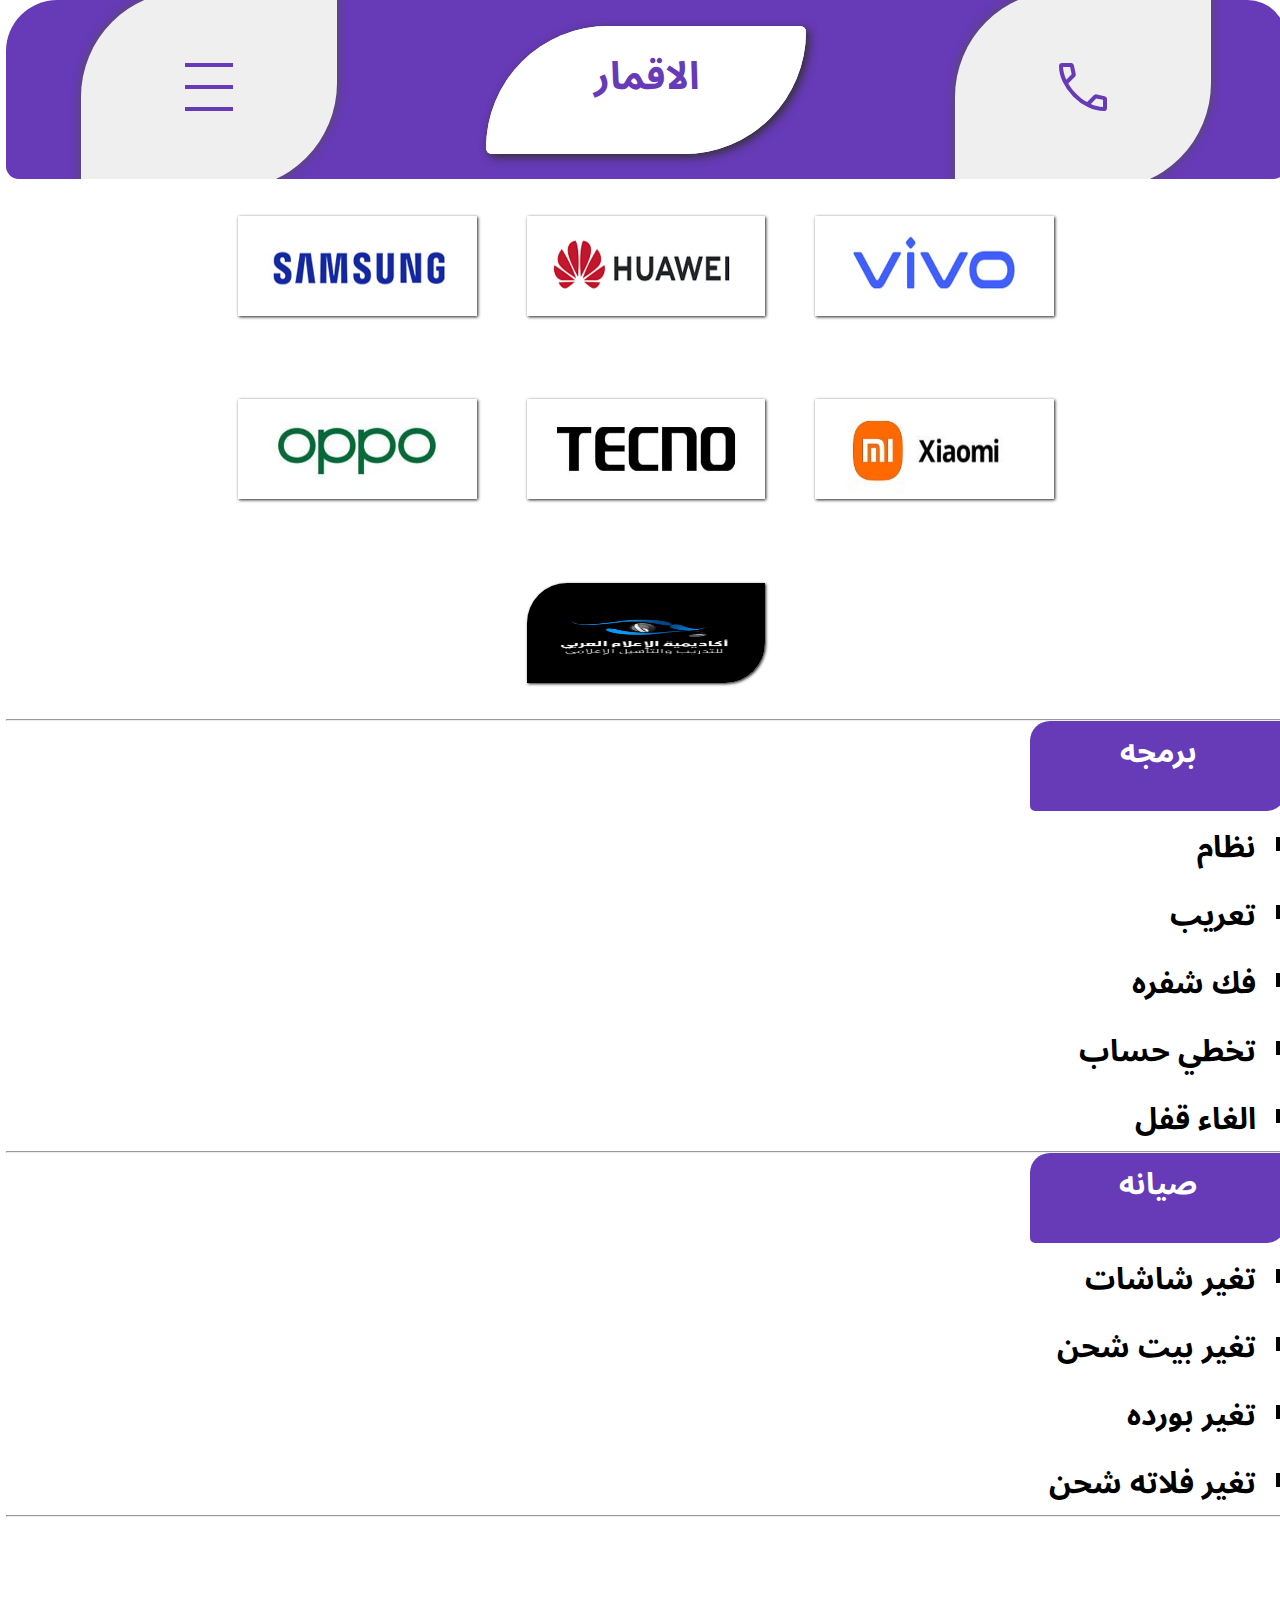
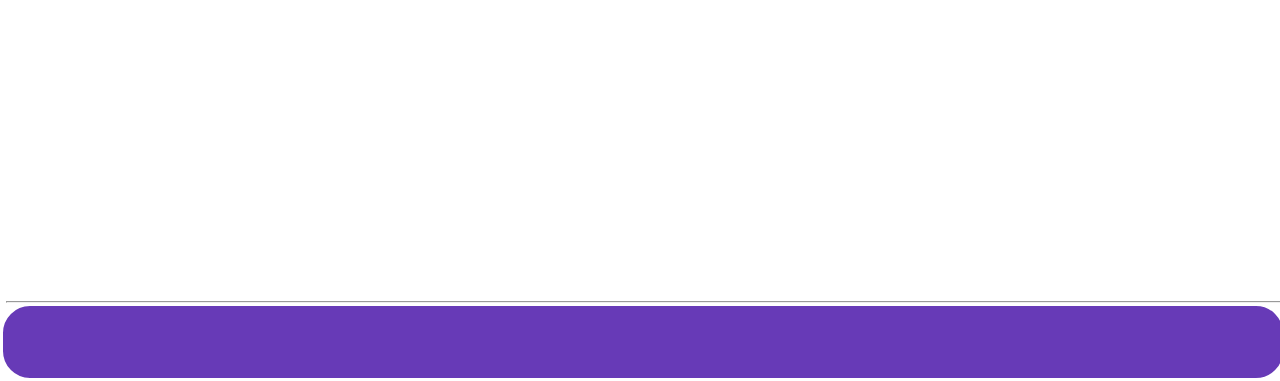
<file: Index.html>
<!DOCTYPE html>
<html lang="ar">
<head>

  <meta name="viewport" content="width=device-width, initial-scale=1.0">
  <link rel="stylesheet" href="https://fonts.googleapis.com/css2?family=Material+Symbols+Outlined:opsz,wght,FILL,GRAD@24,400,0,0" />
  <link rel="stylesheet" href="https://cdnjs.cloudflare.com/ajax/libs/font-awesome/6.4.0/css/all.min.css">
  <meta http-equiv="content-type" content="text/html; charset=utf-8" />
  <link rel="stylesheet" href="https://fonts.googleapis.com/css2?family=Material+Symbols+Outlined:opsz,wght,FILL,GRAD@24,400,0,0" />
  <link rel="stylesheet" href="https://cdnjs.cloudflare.com/ajax/libs/font-awesome/6.4.0/css/all.min.css">
  <link rel="preconnect" href="https://fonts.googleapis.com">
  <link rel="preconnect" href="https://fonts.googleapis.com">
  <link rel="preconnect" href="https://fonts.gstatic.com" crossorigin>
  <meta charset="UTF-8">
  <meta name="viewport" content="width=device-width, initial-scale=1.0">
  <link href="https://fonts.googleapis.com/css2?family=Cairo:wght@200&family=Noto+Sans+Arabic:wght@400;600;700&display=swap"
  rel="stylesheet">
  <title>الاقمار</title>

   <link rel="stylesheet" href="./css/ackmar.css">
   <link rel="stylesheet" href="./css/head.css">

    <link rel="icon" href="./img/shar.png">
      </head>
<body>

    <header>

   <button class="bu1"> <span class="material-symbols-outlined"> call
   </span></button>
  <aside class="call"> 
    <a href="https://wa.me/967734076336"><i class="fa-brands fa-whatsapp"></i></a>
    <a href="https://maps.google.com/?cid=1742675310059380702&entry=gps"><i class="fa-regular fa-map"></i></a>
    <a href="tel:42011132"><i class="fa-thin fa-phone"></i></a>
    <a href=""><i class="fa-brands fa-facebook"></i></a>  
</aside>
      
<div class="titile">
            <h1 class="w">الاقمار</h1>
</div>
      <button class="bu1" for="bu"> <span class="material-symbols-outlined">
          density_medium
          </span>
    
        </button>

    <nav class="box" id="bu"> 
          <li><a href="./page/phone.html">الاجهزه</a></li>
          <li><a href="./page/siana.html">صيانه</a></li>
          <li><a href="./page/programing.html">برمجه</a></li>
          <li><a href="./page/akssuarat.html">اكسسورات</a></li>
          <li><a href="https://maps.google.com/?cid=1742675310059380702&entry=gps">العنوان</a></li>
          <li><a href="./page/abouat.html">نبذه عن</a></li>
    </nav>
</header>
    <div class="section">
     
        <img src="./img/Logo_vivo.jpg" alt="" />
       
        <img src="./img/Logo_huawei.jpg" alt="" /> 
        <img src="./img/Logo_samsung.jpg" alt="" /> 
        <img src="./img/Logo_xiaomi_updated.jpg" alt="" /> 
        <img src="./img/tecno.jpg " alt="" /> 
        <img src="./img/oppo.jpg" alt="">
        <img class="shar" src="./img/Screenshot_20231126-033024-951.png">
    
    </div>
    <hr>

<div class="phone">

    <h2>برمجه</h2>
<ul type="Square">
      <li>نظام</li>
      <li>تعريب</li>
      <li>فك شفره</li>
      <li>تخطي حساب</li>
      <li>الغاء قفل</li>
   </ul>

</div>
    
  <hr>
      
<div class="mar2">
   
        <h2>صيانه</h2>
<ul type="Square">
   
   <li>تغير شاشات </li>
   <li>تغير بيت شحن</li>
   <li>تغير بورده</li>
   <li>تغير فلاته شحن</li>
  

</ul>
</div>

<hr>
      <div class="frist">
    
        <marquee>
        <img src="./img/Flagship_motog30.jpg" alt="" /> 
     <img src="./img/Flagship_xiaomipocox4.jpg" alt="" />
     <img src="./img/Flagship_vivov29.jpg" alt="" />
     <img src="./img/Flagship_s23.jpg" alt="" />
      </marquee>
      </div>
     
      <hr>
     
<div class="ll">
        <marquee direction="" scrollamount="8">
        <h3>العنوان   /التحرير الاسفل مقابل برج الجوال </h3>
        </marquee>
 </div>
</body>
</html>
</file>
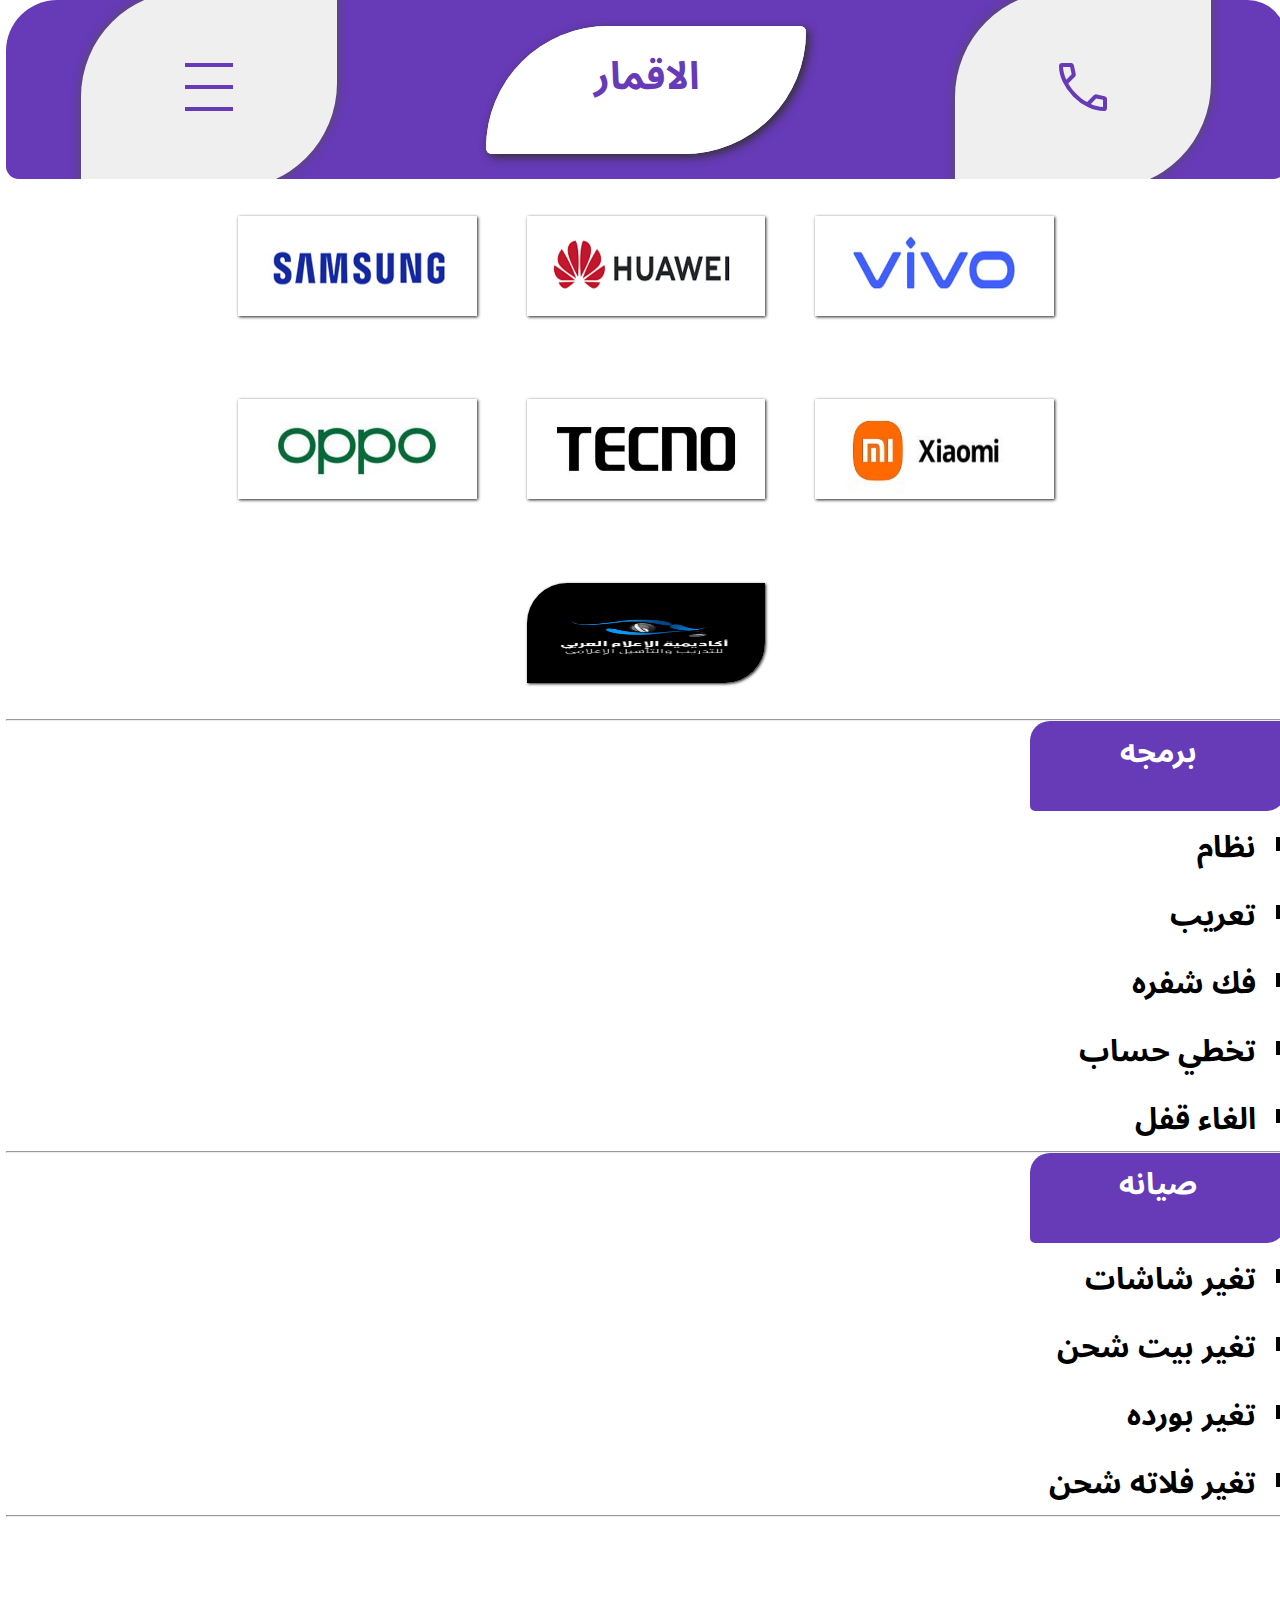
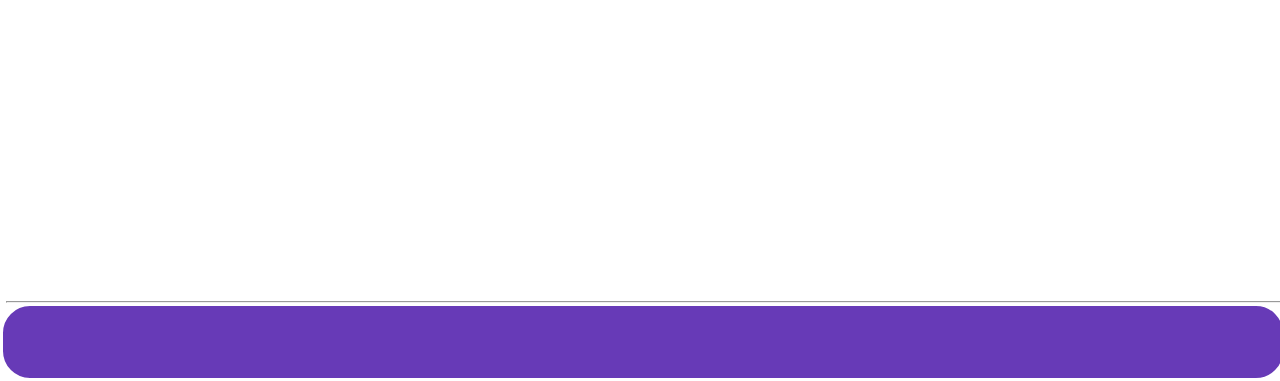
<file: index.html>
<!DOCTYPE html>
<html lang="ar">
<head>

  <meta name="viewport" content="width=device-width, initial-scale=1.0">
  <link rel="stylesheet" href="https://fonts.googleapis.com/css2?family=Material+Symbols+Outlined:opsz,wght,FILL,GRAD@24,400,0,0" />
  <link rel="stylesheet" href="https://cdnjs.cloudflare.com/ajax/libs/font-awesome/6.4.0/css/all.min.css">
  <meta http-equiv="content-type" content="text/html; charset=utf-8" />
  <link rel="stylesheet" href="https://fonts.googleapis.com/css2?family=Material+Symbols+Outlined:opsz,wght,FILL,GRAD@24,400,0,0" />
  <link rel="stylesheet" href="https://cdnjs.cloudflare.com/ajax/libs/font-awesome/6.4.0/css/all.min.css">
  <link rel="preconnect" href="https://fonts.googleapis.com">
  <link rel="preconnect" href="https://fonts.googleapis.com">
  <link rel="preconnect" href="https://fonts.gstatic.com" crossorigin>
  <meta charset="UTF-8">
  <meta name="viewport" content="width=device-width, initial-scale=1.0">
  <link href="https://fonts.googleapis.com/css2?family=Cairo:wght@200&family=Noto+Sans+Arabic:wght@400;600;700&display=swap"
  rel="stylesheet">
  <title>الاقمار</title>

   <link rel="stylesheet" href="./css/ackmar.css">
   <link rel="stylesheet" href="./css/head.css">

    <link rel="icon" href="./img/shar.png">
      </head>
<body>

    <header>

   <button class="bu1"> <span class="material-symbols-outlined"> call
   </span></button>
  <aside class="call"> 
    <a href="https://wa.me/967734076336"><i class="fa-brands fa-whatsapp"></i></a>
    <a href="https://maps.google.com/?cid=1742675310059380702&entry=gps"><i class="fa-regular fa-map"></i></a>
    <a href="tel:42011132"><i class="fa-thin fa-phone"></i></a>
    <a href=""><i class="fa-brands fa-facebook"></i></a>  
</aside>
      
<div class="titile">
            <h1 class="w">الاقمار</h1>
</div>
      <button class="bu1" for="bu"> <span class="material-symbols-outlined">
          density_medium
          </span>
    
        </button>

    <nav class="box" id="bu"> 
          <li><a href="./page/phone.html">الاجهزه</a></li>
          <li><a href="./page/siana.html">صيانه</a></li>
          <li><a href="./page/programing.html">برمجه</a></li>
          <li><a href="./page/akssuarat.html">اكسسورات</a></li>
          <li><a href="https://maps.google.com/?cid=1742675310059380702&entry=gps">العنوان</a></li>
          <li><a href="./page/abouat.html">نبذه عن</a></li>
    </nav>
</header>
    <div class="section">
     
        <img src="./img/Logo_vivo.jpg" alt="" />
       
        <img src="./img/Logo_huawei.jpg" alt="" /> 
        <img src="./img/Logo_samsung.jpg" alt="" /> 
        <img src="./img/Logo_xiaomi_updated.jpg" alt="" /> 
        <img src="./img/tecno.jpg " alt="" /> 
        <img src="./img/oppo.jpg" alt="">
        <img class="shar" src="./img/Screenshot_20231126-033024-951.png">
    
    </div>
    <hr>

<div class="phone">

    <h2>برمجه</h2>
<ul type="Square">
      <li>نظام</li>
      <li>تعريب</li>
      <li>فك شفره</li>
      <li>تخطي حساب</li>
      <li>الغاء قفل</li>
   </ul>

</div>
    
  <hr>
      
<div class="mar2">
   
        <h2>صيانه</h2>
<ul type="Square">
   
   <li>تغير شاشات </li>
   <li>تغير بيت شحن</li>
   <li>تغير بورده</li>
   <li>تغير فلاته شحن</li>
  

</ul>
</div>

<hr>
      <div class="frist">
    
        <marquee>
        <img src="./img/Flagship_motog30.jpg" alt="" /> 
     <img src="./img/Flagship_xiaomipocox4.jpg" alt="" />
     <img src="./img/Flagship_vivov29.jpg" alt="" />
     <img src="./img/Flagship_s23.jpg" alt="" />
      </marquee>
      </div>
     
      <hr>
     
<div class="ll">
        <marquee direction="" scrollamount="8">
        <h3>العنوان   /التحرير الاسفل مقابل برج الجوال </h3>
        </marquee>
 </div>
</body>
</html>
</file>
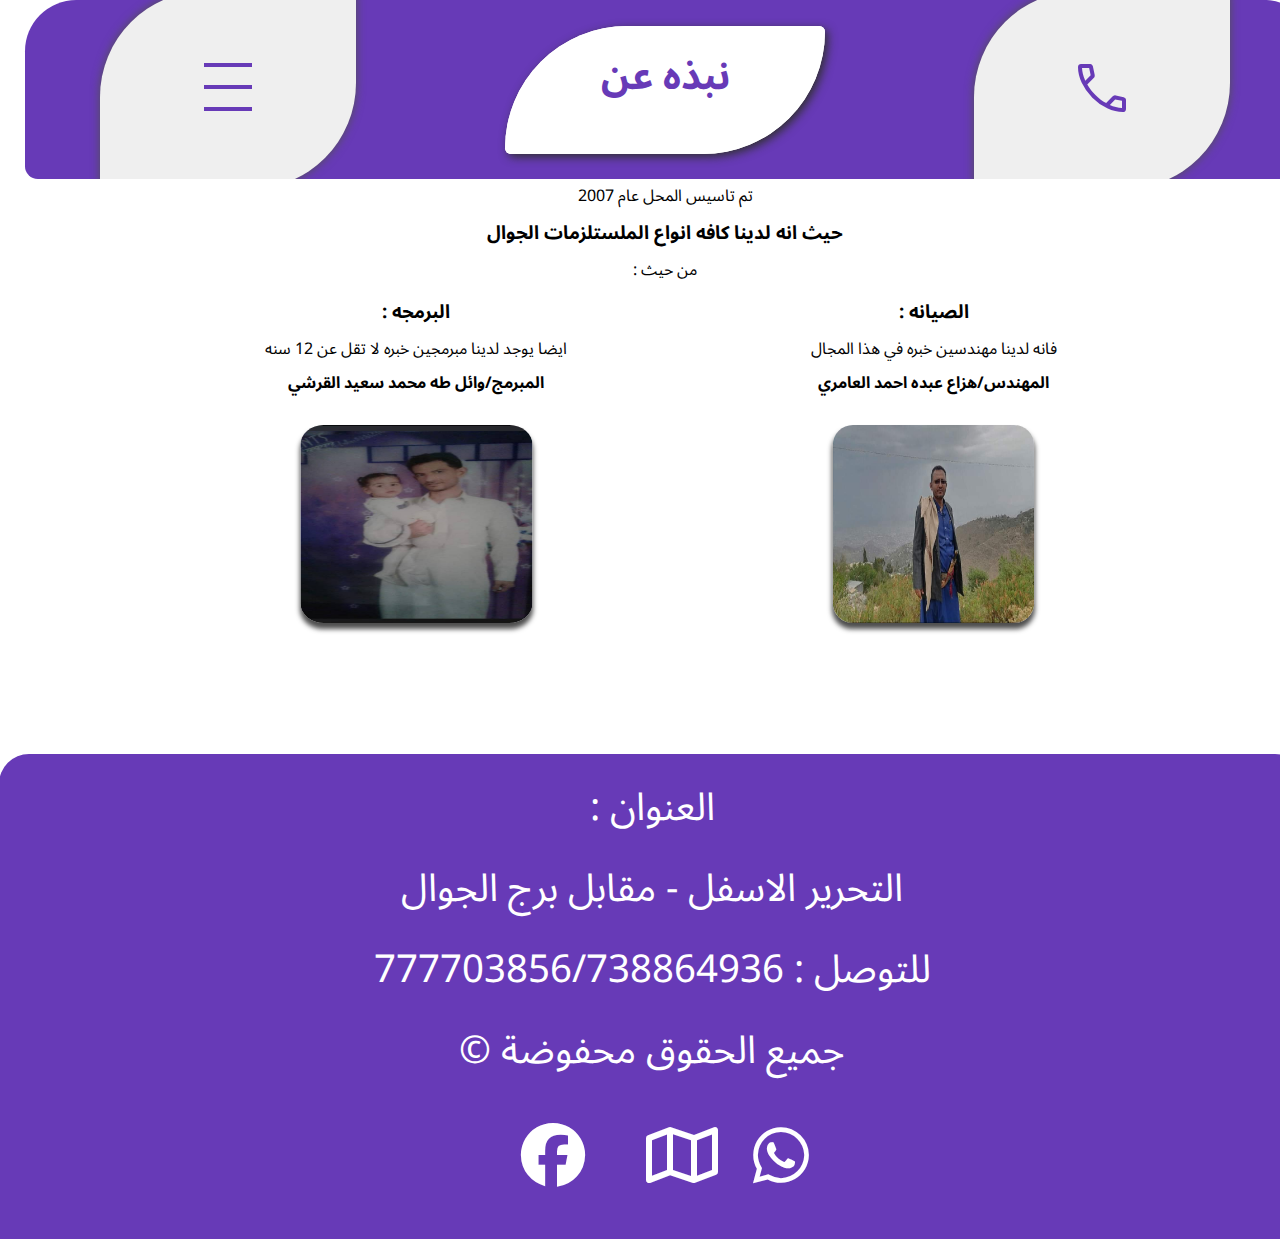
<file: page/abouat.html>
<!DOCTYPE html>
<html lang="en">
    <head>
    <meta name="viewport" content="width=device-width, initial-scale=1.0">
    <link rel="stylesheet" href="https://fonts.googleapis.com/css2?family=Material+Symbols+Outlined:opsz,wght,FILL,GRAD@24,400,0,0" />
       <link rel="stylesheet" href="https://cdnjs.cloudflare.com/ajax/libs/font-awesome/6.4.0/css/all.min.css">
       
        <meta http-equiv="content-type" content="text/html; charset=utf-8" />
     <link rel="stylesheet" href="https://fonts.googleapis.com/css2?family=Material+Symbols+Outlined:opsz,wght,FILL,GRAD@24,400,0,0" />
     <link rel="stylesheet" href="https://cdnjs.cloudflare.com/ajax/libs/font-awesome/6.4.0/css/all.min.css">
     <link rel="preconnect" href="https://fonts.googleapis.com">
     <link rel="preconnect" href="https://fonts.googleapis.com">
     <link rel="stylesheet" href="https://cdnjs.cloudflare.com/ajax/libs/font-awesome/6.4.0/css/all.min.css">
     <link rel="preconnect" href="https://fonts.gstatic.com" crossorigin>
       <meta charset="UTF-8">
       <meta name="viewport" content="width=device-width, initial-scale=1.0">
     <link href="https://fonts.googleapis.com/css2?family=Cairo:wght@200&family=Noto+Sans+Arabic:wght@400;600;700&display=swap"
     rel="stylesheet">
       <title>الاقمار</title>
       <link rel="stylesheet" href="../css/all.css">
       <link rel="stylesheet" href="../css/head.css">
       <link rel="icon" href="../img/shar.png">
   </head>
       <body>

<header>
     <button>
       <span class="material-symbols-outlined"> 
        call
      </span>
    </button>
      <aside class="call"> 
        <a href="https://wa.me/967734076336"><i class="fa-brands fa-whatsapp"></i></a>
        <a href="https://maps.google.com/?cid=1742675310059380702&entry=gps"><i class="fa-regular fa-map"></i></a>
        <a href="tel:42011132"><i class="fa-thin fa-phone"></i></a>
        <a href=""><i class="fa-brands fa-facebook"></i></a>  
 </aside>

<div class="titile">
  
  <h1>نبذه عن</h1>
           
</div>

           <button class="bu1" for="bu"> <span class="material-symbols-outlined">density_medium</span></button>

 <nav class="box" id="bu"> 
      
            <li><a href="phone.html">الاجهزه</a></li>
            <li><a href="siana.html">صيانه</a></li>
            <li><a href="programing.html">برمجه</a></li>
            <li><a href="akssuarat.html">اكسسورات</a></li>
            <li><a href="https://maps.google.com/?cid=1742675310059380702&entry=gps">العنوان</a></li>
            <li><a href="../Index.html">الرئيسية</a></li>
      
</nav>
</header>
       
<div class="oll">
       <p>تم تاسيس المحل عام 2007</p>
        
        <h3>حيث انه لدينا كافه انواع الملستلزمات الجوال </h3>
        <p>من حيث :</p>
</div>
    <div class="abouat"> 

        <div>
         <h3>الصيانه :</h3>
         <p>فانه لدينا مهندسين خبره في هذا المجال<h4>المهندس/هزاع عبده احمد العامري
          <br>
          <br><img src="../img/IMG-20231103-WA0002.jpg"></h4>
        </p>
        
</div>
        
<div>
         <h3>البرمجه :</h3>
         <p>ايضا يوجد لدينا مبرمجين خبره لا تقل عن 12 سنه <br>
          <h4>المبرمج/وائل طه محمد سعيد القرشي<br><br>
            <img src="../img/IMG-20231103-WA0003.jpg"></h4></p>
</div>
    
</div>
  
<div class="lost">
  
 <div class="tit">
          <span>العنوان : </span>
          <p>
              التحرير الاسفل - مقابل برج الجوال
          </p>
 </div>

      <span>للتوصل : 777703856/738864936</span>

      <p>جميع الحقوق محفوضة 
          &copy;
      </p>
 <div class="icon">

  <a href="https://wa.me/967734076336"><i class="fa-brands fa-whatsapp"></i></a>
                            <a href="https://maps.google.com/?cid=1742675310059380702&entry=gps"><i class="fa-regular fa-map"></i></a>
                            <a href="tel:42011132"><i class="fa-thin fa-phone"></i></a>
                            <a href="#"><i class="fa-brands fa-facebook"></i></a>      

 </div>
</div>
    
</body>
</html>
</file>
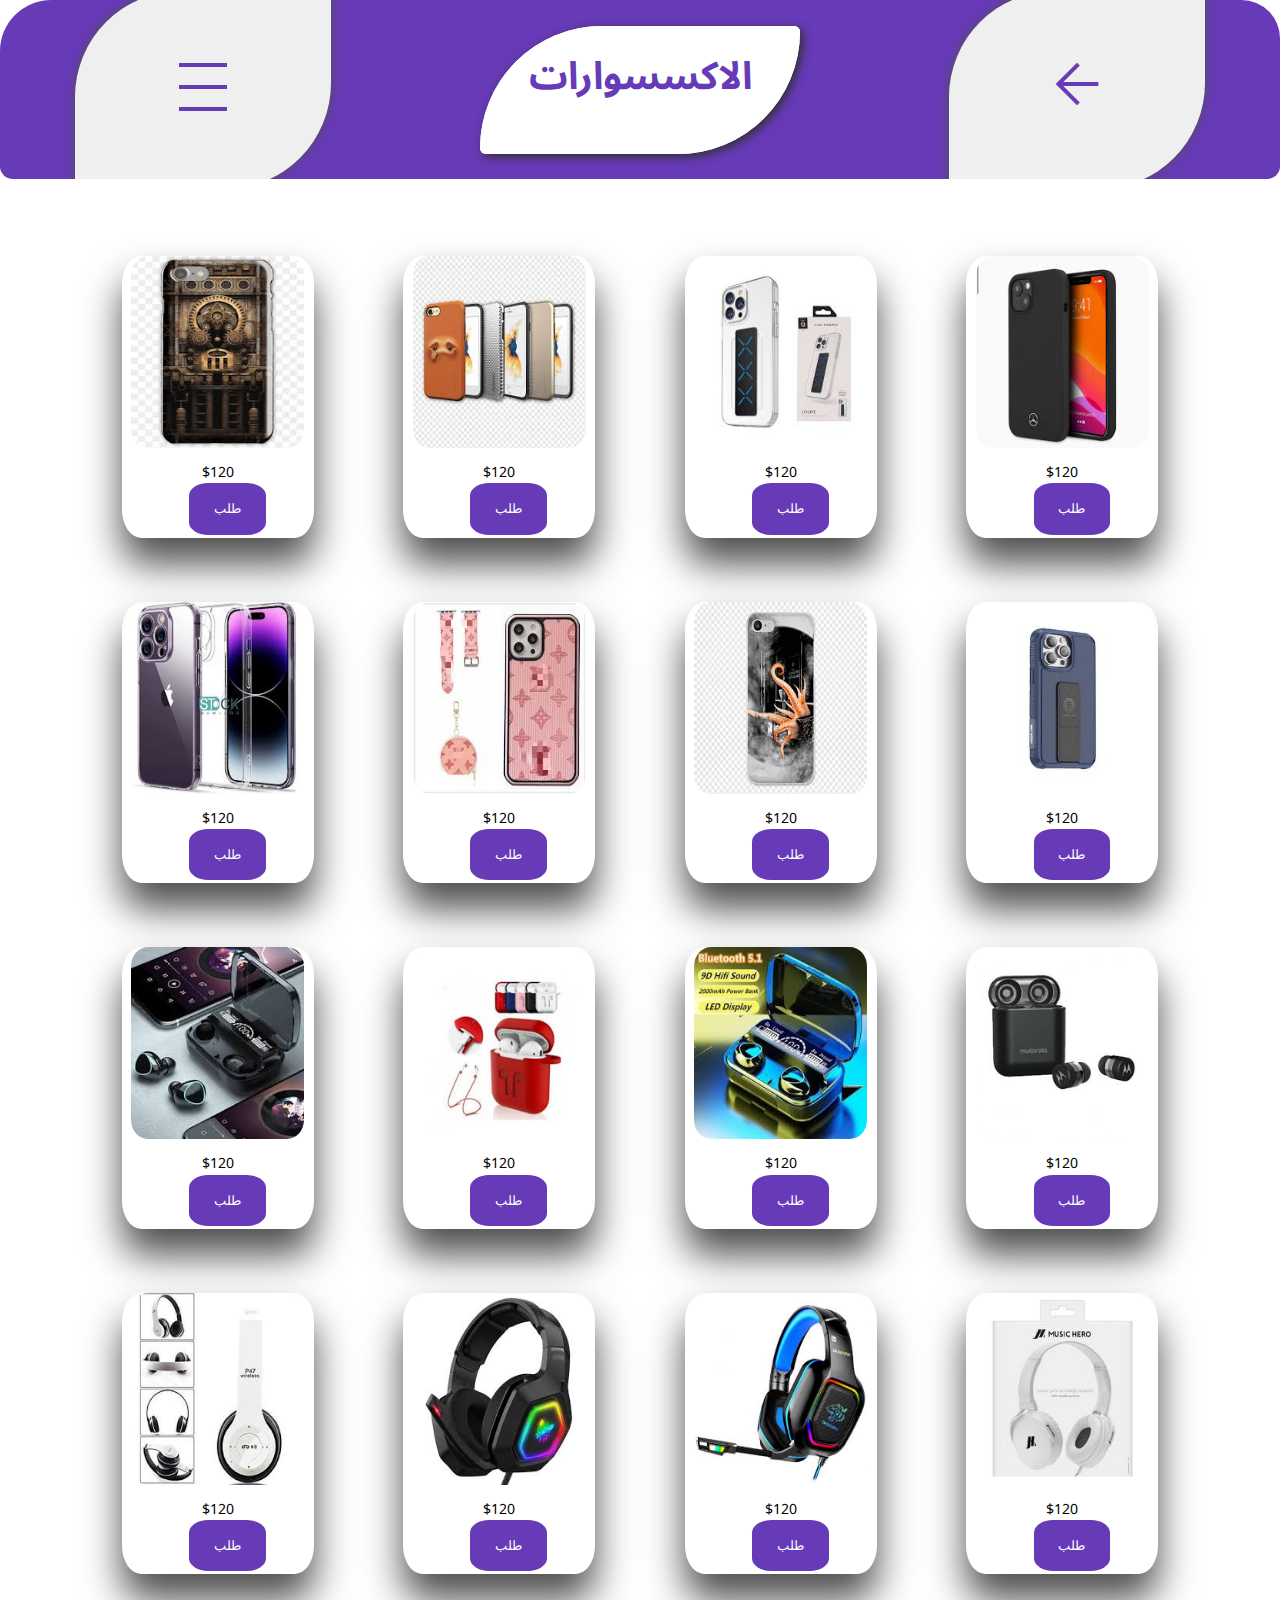
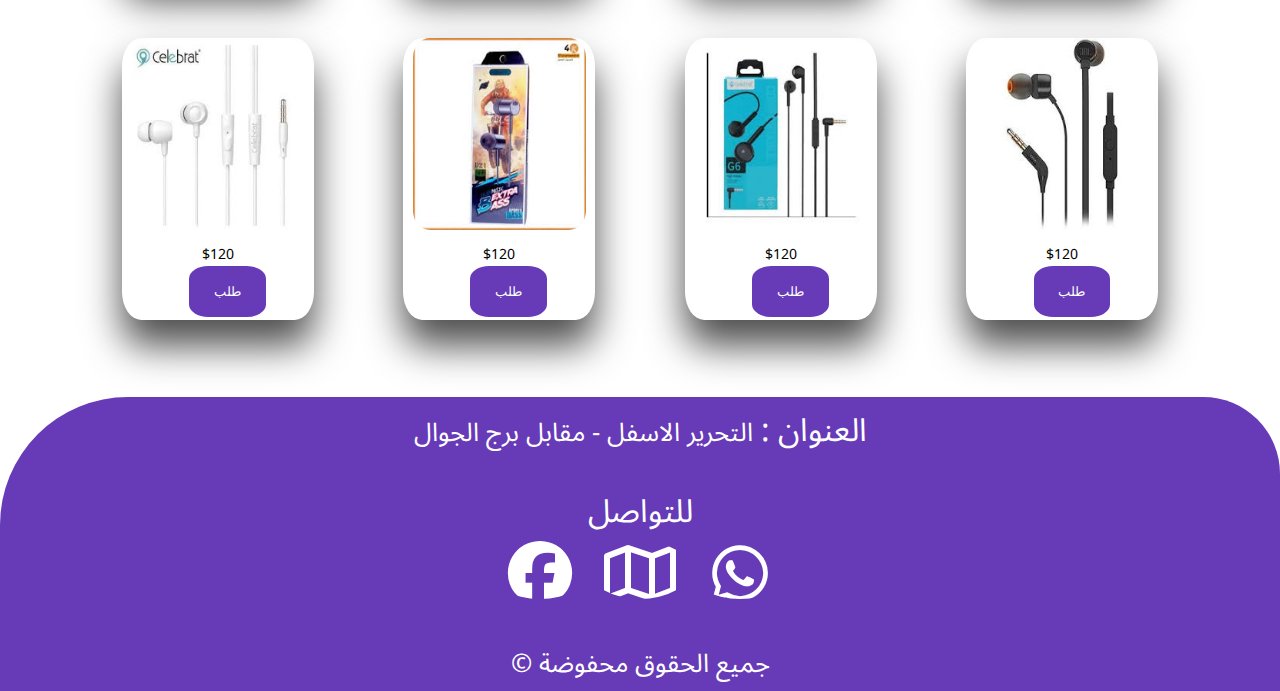
<file: page/akssuarat.html>
<!DOCTYPE html>
<html lang="en">
<head>
    <meta name="viewport" content="width=device-width, initial-scale=1.0">
    <link rel="stylesheet" href="https://fonts.googleapis.com/css2?family=Material+Symbols+Outlined:opsz,wght,FILL,GRAD@24,400,0,0" />
       <link rel="stylesheet" href="https://cdnjs.cloudflare.com/ajax/libs/font-awesome/6.4.0/css/all.min.css">
        <meta http-equiv="content-type" content="text/html; charset=utf-8" />
     <link rel="stylesheet" href="https://fonts.googleapis.com/css2?family=Material+Symbols+Outlined:opsz,wght,FILL,GRAD@24,400,0,0" />
     <link rel="stylesheet" href="https://cdnjs.cloudflare.com/ajax/libs/font-awesome/6.4.0/css/all.min.css">
     <link rel="preconnect" href="https://fonts.googleapis.com">
     <link rel="preconnect" href="https://fonts.googleapis.com">
     <link rel="preconnect" href="https://fonts.gstatic.com" crossorigin>
       <meta charset="UTF-8">
       <meta name="viewport" content="width=device-width, initial-scale=1.0">
     <link href="https://fonts.googleapis.com/css2?family=Cairo:wght@200&family=Noto+Sans+Arabic:wght@400;600;700&display=swap"
     rel="stylesheet">
       <title>الاقمار</title>
    <link rel="stylesheet" href="../css/head.css">
    <link rel="stylesheet" href="../css/bag.css">
    <link rel="icon" href="../img/shar.png">
</head>
<body>
    <header>
        <button> 
          <a href="../Index.html"><span class="material-symbols-outlined">
              arrow_back
              </span></a></button>
      
          
                  <div class="titile">
                      <h1>الاكسسوارات</h1>
                  <!-- <img src="../img/shar.png" class="im"> -->
                  <!-- <marquee> <h1>الاقمار</h1></marq-->
                  </div>


                  <button class="bu1" for="bu"> <span class="material-symbols-outlined">
                    density_medium
                    </span>
              
                  </button>
                  <nav class="box" id="bu"> 
                    <li><a href="phone.html">الاجهزه</a></li>
            <li><a href="../Index.html">الرئيسية</a></li>
            <li><a href="programing.html">برمجه</a></li>
            <li><a href="akssuarat.html">اكسسورات</a></li>
            <li><a href="https://maps.google.com/?cid=1742675310059380702&entry=gps">العنوان</a></li>
            <li><a href="abouat.html">نبذه عن</a></li>
                  </nav>

              </header>
              
              <div class="pri">
               <div><img src="../axssorat/images (11).jpeg"><span>$120</span><button>طلب 
                <p class="print">يمكنك الدفع عبر <br><a href="../مشروع/indexkorimy.html">الكريمي</a></p>
                </button></p></div>
               <div><img src="../axssorat/images (12).jpeg"><span>$120</span><button>طلب 
                <p class="print">يمكنك الدفع عبر <br><a href="../مشروع/indexkorimy.html">الكريمي</a></p>
                </button></p></div>
               <div><img src="../axssorat/images (22).jpeg"><span>$120</span><button>طلب 
                <p class="print">يمكنك الدفع عبر <br><a href="../مشروع/indexkorimy.html">الكريمي</a></p>
                </button></p></div>
               <div><img src="../axssorat/images (27).jpeg"><span>$120</span><button>طلب 
                <p class="print">يمكنك الدفع عبر <br><a href="../مشروع/indexkorimy.html">الكريمي</a></p>
                </button></p></div>
               <div><img src="../axssorat/images (9).jpeg"><span>$120</span><button>طلب 
                <p class="print">يمكنك الدفع عبر <br><a href="../مشروع/indexkorimy.html">الكريمي</a></p>
                </button></p></div>
               <div><img src="../axssorat/images (31).jpeg"><span>$120</span><button>طلب 
                <p class="print">يمكنك الدفع عبر <br><a href="../مشروع/indexkorimy.html">الكريمي</a></p>
                </button></p></div>
               <div><img src="../axssorat/images (59).jpeg"><span>$120</span><button>طلب 
                <p class="print">يمكنك الدفع عبر <br><a href="../مشروع/indexkorimy.html">الكريمي</a></p>
                </button></p></div>
               <div><img src="../axssorat/images (16).jpeg"><span>$120</span><button>طلب 
                <p class="print">يمكنك الدفع عبر <br><a href="../مشروع/indexkorimy.html">الكريمي</a></p>
                </button></p></div>
               <div><img src="../axssorat/images (19).jpeg"><span>$120</span><button>طلب 
                <p class="print">يمكنك الدفع عبر <br><a href="../مشروع/indexkorimy.html">الكريمي</a></p>
                </button></p></div>
               <div><img src="../axssorat/images (63).jpeg"><span>$120</span><button>طلب 
                <p class="print">يمكنك الدفع عبر <br><a href="../مشروع/indexkorimy.html">الكريمي</a></p>
                </button></p></div>
               <div><img src="../axssorat/images.jpeg"     ><span>$120</span><button>طلب 
                <p class="print">يمكنك الدفع عبر <br><a href="../مشروع/indexkorimy.html">الكريمي</a></p>
                </button></p></div>
               <div><img src="../axssorat/images (66).jpeg"><span>$120</span><button>طلب 
                <p class="print">يمكنك الدفع عبر <br><a href="../مشروع/indexkorimy.html">الكريمي</a></p>
                </button></p></div>
               <div><img src="../axssorat/images (8).jpeg"><span>$120</span><button>طلب 
                <p class="print">يمكنك الدفع عبر <br><a href="../مشروع/indexkorimy.html">الكريمي</a></p>
                </button></p></div>
               <div><img src="../axssorat/images (10).jpeg"><span>$120</span><button>طلب 
                <p class="print">يمكنك الدفع عبر <br><a href="../مشروع/indexkorimy.html">الكريمي</a></p>
                </button></p></div>
               <div><img src="../axssorat/images (18).jpeg"><span>$120</span><button>طلب 
                <p class="print">يمكنك الدفع عبر <br><a href="../مشروع/indexkorimy.html">الكريمي</a></p>
                </button></p></div>
               <div><img src="../axssorat/images (50).jpeg"><span>$120</span><button>طلب 
                <p class="print">يمكنك الدفع عبر <br><a href="../مشروع/indexkorimy.html">الكريمي</a></p>
                </button></p></div>
               <div><img src="../axssorat/images (23).jpeg"><span>$120</span><button>طلب 
                <p class="print">يمكنك الدفع عبر <br><a href="../مشروع/indexkorimy.html">الكريمي</a></p>
                </button></p></div>
               <div><img src="../axssorat/images (58).jpeg"><span>$120</span><button>طلب 
                <p class="print">يمكنك الدفع عبر <br><a href="../مشروع/indexkorimy.html">الكريمي</a></p>
                </button></p></div>
               <div><img src="../axssorat/images (36).jpeg"><span>$120</span><button>طلب 
                <p class="print">يمكنك الدفع عبر <br><a href="../مشروع/indexkorimy.html">الكريمي</a></p>
                </button></p></div>
               <div><img src="../axssorat/images (62).jpeg"><span>$120</span><button>طلب 
                <p class="print">يمكنك الدفع عبر <br><a href="../مشروع/indexkorimy.html">الكريمي</a></p>
                </button></p></div>
                          </div>

              <footer>
                  <div class="tit">
                      <span>العنوان : </span>
                      <p>
                          التحرير الاسفل - مقابل برج الجوال
                      </p>
                  </div>
                  <span>للتواصل</span>
                  <div class="pho">
                    <div class="icon">
                        <a href="https://wa.me/967734076336"><i class="fa-brands fa-whatsapp"></i></a>
                        <a href="https://maps.google.com/?cid=1742675310059380702&entry=gps"><i class="fa-regular fa-map"></i></a>
                        <a href="tel:42011132"><i class="fa-thin fa-phone"></i></a>
                        <a href="#"><i class="fa-brands fa-facebook"></i></a>  
                    </div>
                  </div>
                  <p>جميع الحقوق محفوضة 
                      &copy;
                  </p>
              </footer>
</body>
</html>
</file>
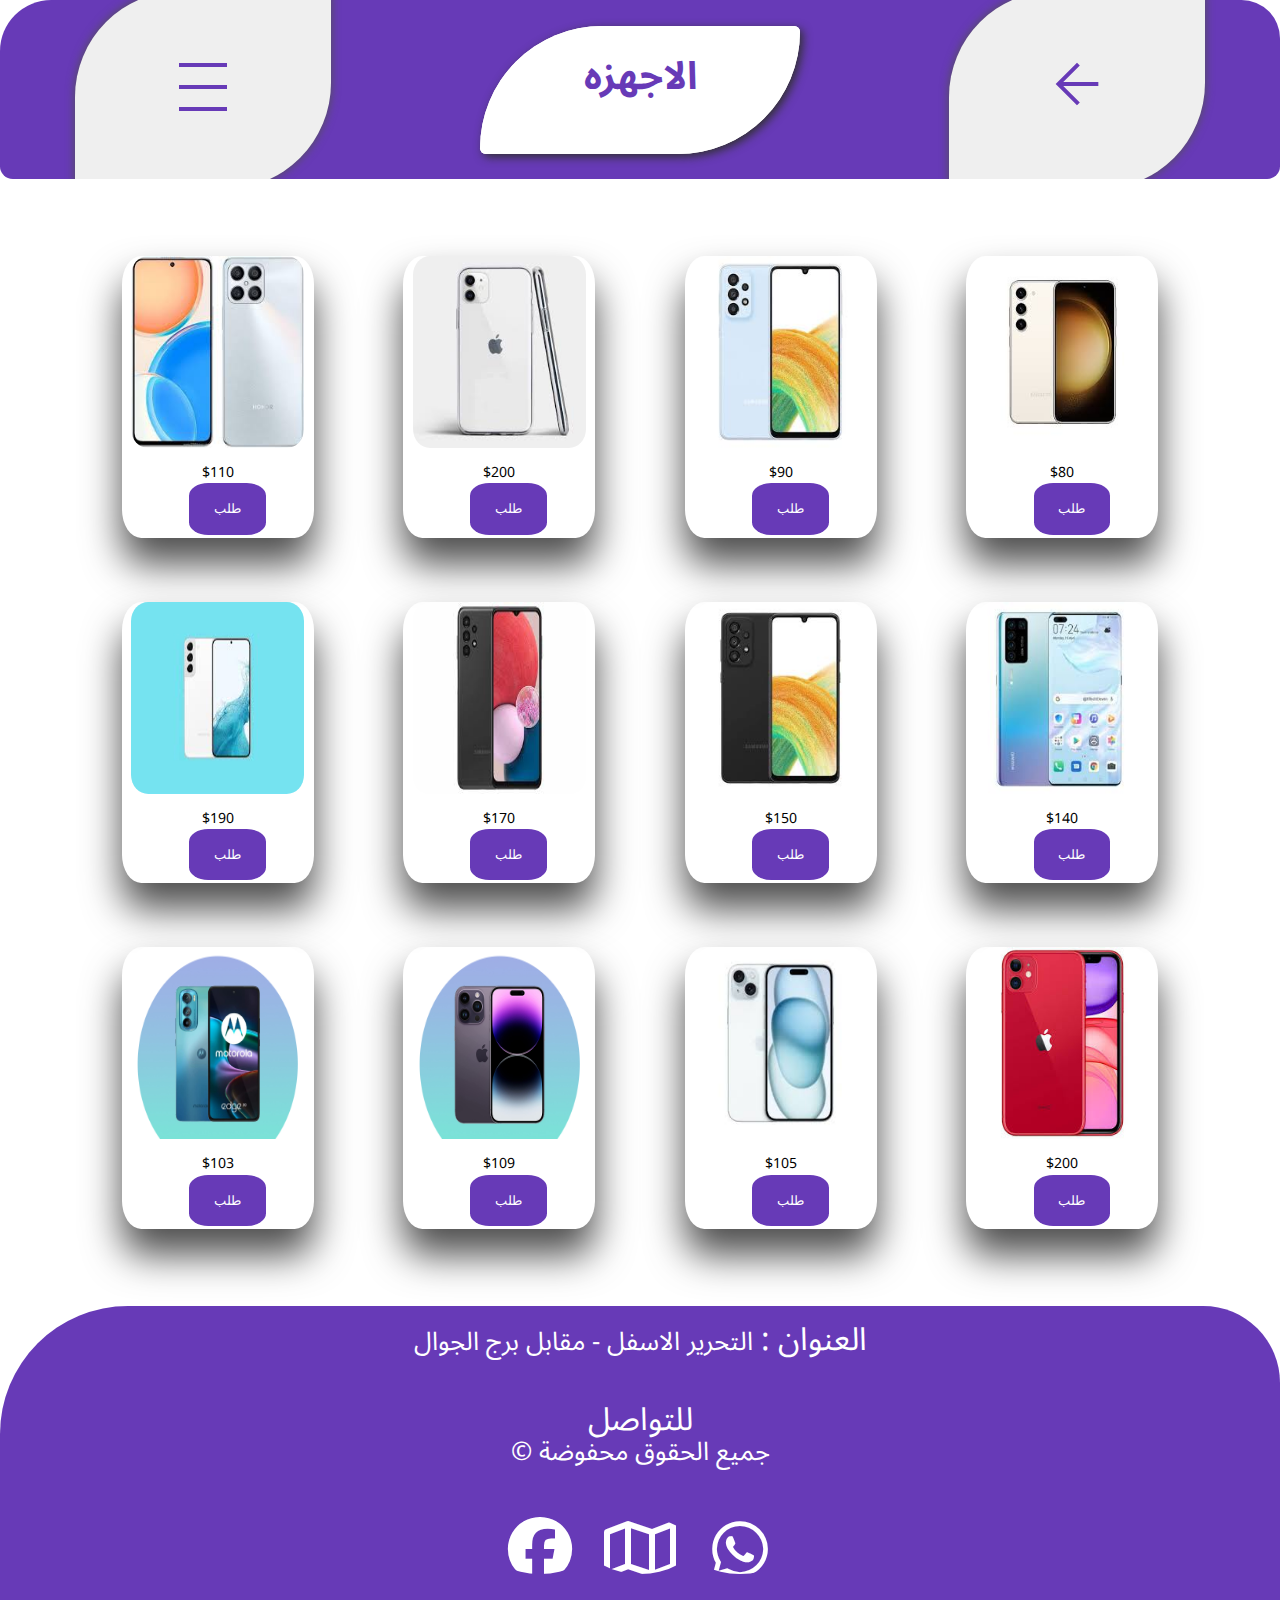
<file: page/phone.html>
<!DOCTYPE html>
    <html lang="en">
    <head>
       <meta name="viewport" content="width=device-width, initial-scale=1.0">
  <link rel="stylesheet" href="https://fonts.googleapis.com/css2?family=Material+Symbols+Outlined:opsz,wght,FILL,GRAD@24,400,0,0" />
  <link rel="stylesheet" href="https://cdnjs.cloudflare.com/ajax/libs/font-awesome/6.4.0/css/all.min.css">
  <meta http-equiv="content-type" content="text/html; charset=utf-8" />
  <link rel="stylesheet" href="https://fonts.googleapis.com/css2?family=Material+Symbols+Outlined:opsz,wght,FILL,GRAD@24,400,0,0" />
  <link rel="stylesheet" href="https://cdnjs.cloudflare.com/ajax/libs/font-awesome/6.4.0/css/all.min.css">
  <link rel="preconnect" href="https://fonts.googleapis.com">
  <link rel="preconnect" href="https://fonts.googleapis.com">
  <link rel="preconnect" href="https://fonts.gstatic.com" crossorigin>
  <meta charset="UTF-8">
  <meta name="viewport" content="width=device-width, initial-scale=1.0">
  <link href="https://fonts.googleapis.com/css2?family=Cairo:wght@200&family=Noto+Sans+Arabic:wght@400;600;700&display=swap"
        rel="stylesheet">
        <title>الاقمار</title>
        <!-- <link rel="stylesheet" href="css/ackmar.css"> -->
        <link rel="stylesheet" href="../css/head.css">
        <link rel="stylesheet" href="../css/bag.css">
        <link rel="icon" href="../img/shar.png">
        <meta charset="UTF-8">
        <meta name="viewport" content="width=device-width, initial-scale=1.0">
        <title>الاقمار</title>
        </head>
<body>  
            <header>
              <button> 
                <a href="../Index.html">
                    <span class="material-symbols-outlined">
                    arrow_back
                    </span></a>
            </button>
                        <div class="titile">
                            <h1>الاجهزه</h1>
                       
                        </div>
                        <!-- <button class="bu1" for="bu"> <i class="fas fa-home"></i> </button> -->
                        <button class="bu1" for="bu"> <span class="material-symbols-outlined">
                            density_medium
                            </span>
                      
                          </button>
                        <nav class="box" id="bu"> 
              <li><a href="../Index.html">الرئيسية</a></li>
               <li><a href="siana.html">صيانه</a></li>
               <li><a href="programing.html">برمجه</a></li>
               <li><a href="akssuarat.html">اكسسورات</a></li>
               <li><a href="https://maps.google.com/?cid=1742675310059380702&entry=gps">العنوان</a></li>
               <li><a href="abouat.html">نبذه عن</a></li>
                        </nav>
                    </header>
<div class="pri">
                  
        <div>
              <img src="../img/images (8).jpeg"><span>$80</span><button>طلب 
              <p class="print">يمكنك الدفع عبر <br><a href="../مشروع/indexkorimy.html">الكريمي</a></p>
              </button></p></div>

        <div>
          <img src="../img/images (7).jpeg"><span>$90</span><button>طلب 
                            <p class="print">يمكنك الدفع عبر <br><a href="../مشروع/indexkorimy.html">الكريمي</a></p>
                            </button></p></div>

        <div><img src="../img/images (3).jpeg"><span>$200</span><button>طلب 
            <p class="print">يمكنك الدفع عبر <br><a href="../مشروع/indexkorimy.html">الكريمي</a></p>
            </button></p></div>

        <div><img src="../img/images (4).jpeg"><span>$110</span><button>طلب 
            <p class="print">يمكنك الدفع عبر <br><a href="../مشروع/indexkorimy.html">الكريمي</a></p>
            </button></p></div>

        <div><img src="../img/images (5).jpeg"><span>$140</span><button>طلب 
            <p class="print">يمكنك الدفع عبر <br><a href="../مشروع/indexkorimy.html">الكريمي</a></p>
            </button></p></div>

        <div><img src="../img/images (6).jpeg"><span>$150</span><button>طلب 
            <p class="print">يمكنك الدفع عبر <br><a href="../مشروع/indexkorimy.html">الكريمي</a></p>
            </button></p></div>

        <div><img src="../img/images (9).jpeg"><span>$170</span><button>طلب 
            <p class="print">يمكنك الدفع عبر <br><a href="../مشروع/indexkorimy.html">الكريمي</a></p>
            </button></p></div>

        <div><img src="../img/images (10).jpeg"><span>$190</span><button>طلب 
            <p class="print">يمكنك الدفع عبر <br><a href="../مشروع/indexkorimy.html">الكريمي</a></p>
            </button></p></div>

        <div><img src="../img/images (11).jpeg"><span>$200</span><button>طلب 
            <p class="print">يمكنك الدفع عبر <br><a href="../مشروع/indexkorimy.html">الكريمي</a></p>
            </button></p></div>

        <div><img src="../img/images (12).jpeg"><span>$105</span><button>طلب 
            <p class="print">يمكنك الدفع عبر <br><a href="../مشروع/indexkorimy.html">الكريمي</a></p>
            </button></p></div>

        <div><img src="../img/Flagship_iphone14pro.jpg"><span>$109</span><button>طلب 
            <p class="print">يمكنك الدفع عبر <br><a href="../مشروع/indexkorimy.html">الكريمي</a></p>
            </button></p></div>

        <div><img src="../img/Flagship_motog30.jpg"><span>$103</span><button>طلب 
            <p class="print">يمكنك الدفع عبر <br><a href="../مشروع/indexkorimy.html">الكريمي</a></p>
            </button></p></div>                   
</div>
                          <footer>
                    <div class="tit">
                            <span>العنوان : </span>
                            <p>
                                التحرير الاسفل - مقابل برج الجوال
                            </p>
                     </div>
                       
                        <span>للتواصل</span>
                        <p>جميع الحقوق محفوضة &copy; </p>

 <div class="pho">
                        <div class="icon">
                 <a href="https://wa.me/967734076336"><i class="fa-brands fa-whatsapp"></i></a>
                <a href="https://maps.google.com/?cid=1742675310059380702&entry=gps"><i class="fa-regular fa-map"></i></a>
                <a href="tel:42011132"><i class="fa-thin fa-phone"></i></a>
                <a href="#"><i class="fa-brands fa-facebook"></i></a>     
                        </div>

 </div>
                       
                    </footer>
    </body>
    </html>
</file>
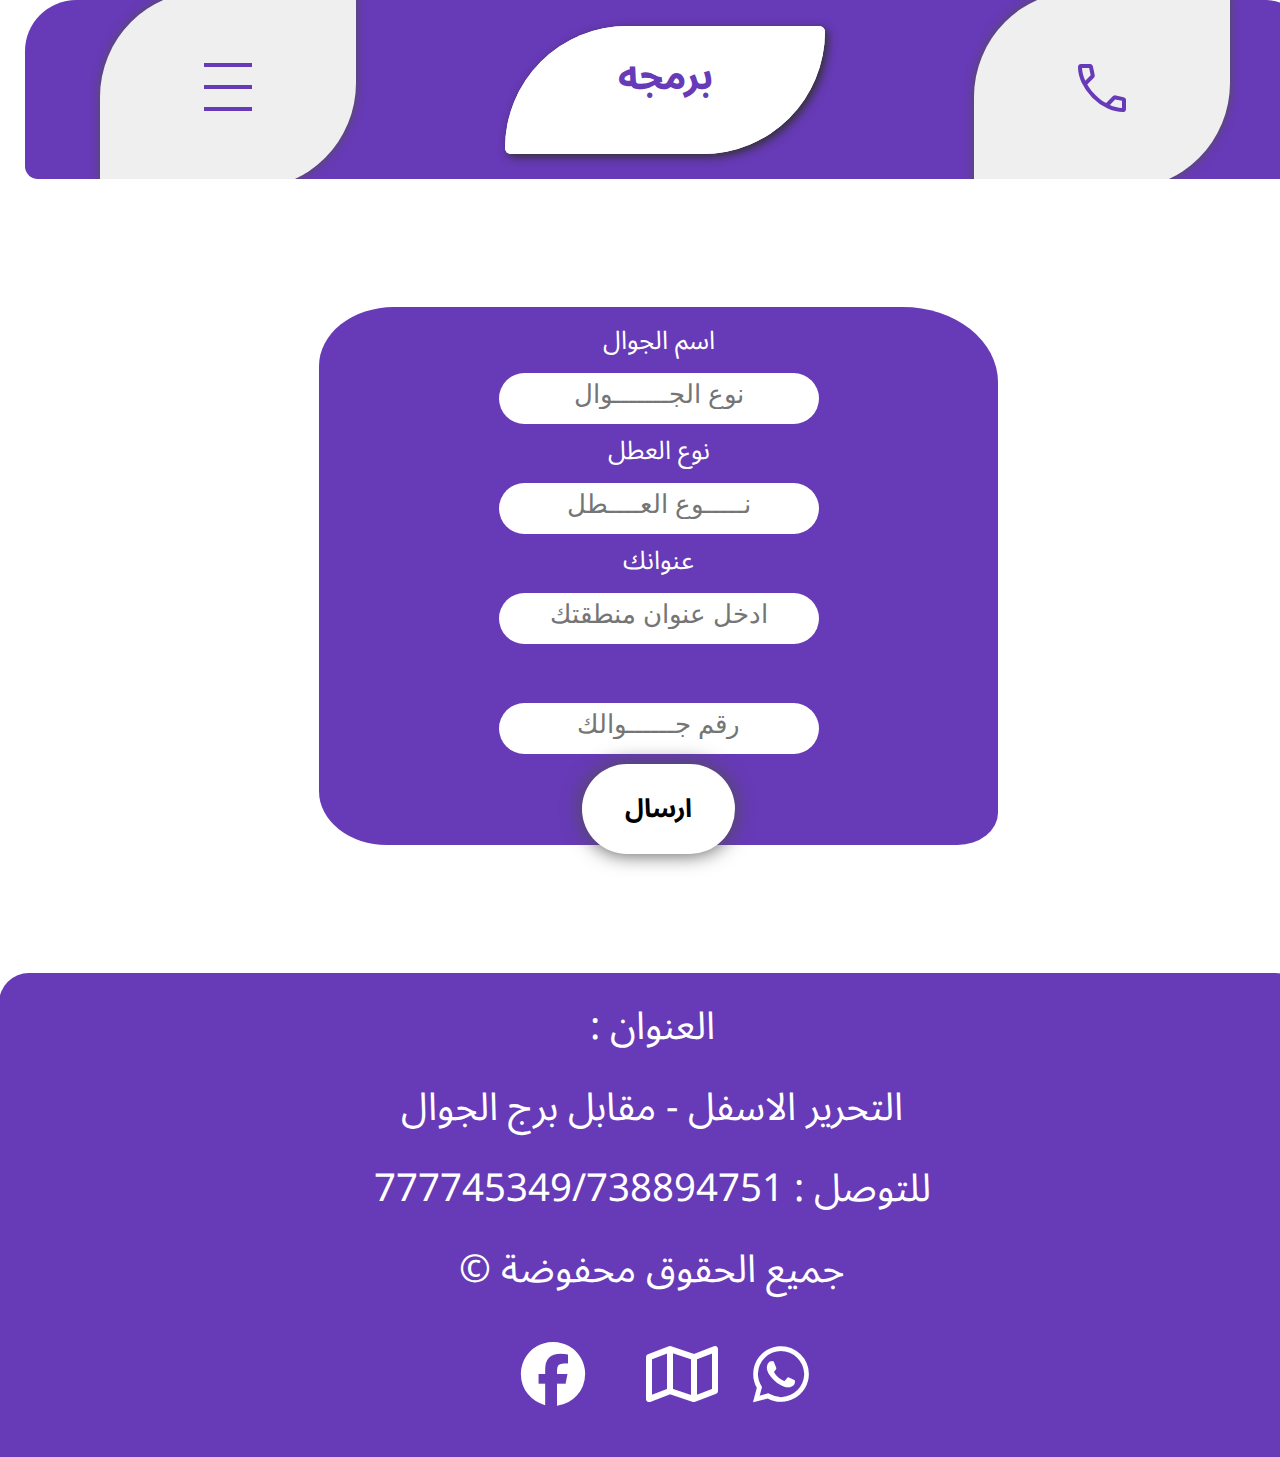
<file: page/programing.html>
<!DOCTYPE html>
<html lang="en">
<head>
    
      <meta name="viewport" content="width=device-width, initial-scale=1.0">
    <link rel="stylesheet" href="https://fonts.googleapis.com/css2?family=Material+Symbols+Outlined:opsz,wght,FILL,GRAD@24,400,0,0" />
       <link rel="stylesheet" href="https://cdnjs.cloudflare.com/ajax/libs/font-awesome/6.4.0/css/all.min.css"> 
      <meta http-equiv="content-type" content="text/html; charset=utf-8" />
     <link rel="stylesheet" href="https://fonts.googleapis.com/css2?family=Material+Symbols+Outlined:opsz,wght,FILL,GRAD@24,400,0,0" />
     <link rel="stylesheet" href="https://cdnjs.cloudflare.com/ajax/libs/font-awesome/6.4.0/css/all.min.css">
     <link rel="preconnect" href="https://fonts.googleapis.com">
     <link rel="preconnect" href="https://fonts.googleapis.com">
     <link rel="preconnect" href="https://fonts.gstatic.com" crossorigin>
       <meta charset="UTF-8">
       <meta name="viewport" content="width=device-width, initial-scale=1.0">
     <link href="https://fonts.googleapis.com/css2?family=Cairo:wght@200&family=Noto+Sans+Arabic:wght@400;600;700&display=swap"
     rel="stylesheet">
       <title>الاقمار</title>
       <link rel="stylesheet" href="../css/all.css">
       <link rel="stylesheet" href="../css/head.css">
       <link rel="icon" href="../img/shar.png">
   
</head>
     
<body>

<header>
       <button> <span class="material-symbols-outlined"> call
      </span></button>
     
<aside class="call"> 
       
  <a href="https://wa.me/967734076336"><i class="fa-brands fa-whatsapp"></i></a>
  <a href="https://maps.google.com/?cid=1742675310059380702&entry=gps"><i class="fa-regular fa-map"></i></a>
  <a href="tel:42011132"><i class="fa-thin fa-phone"></i></a>
  <a href=""><i class="fa-brands fa-facebook"></i></a>  

</aside>
          
<div class="titile">
               <h1>برمجه</h1>
</div>
           <button class="bu1" for="bu"> <span class="material-symbols-outlined">
             density_medium
             </span></button>

<nav class="box" id="bu"> 
  <li><a href="phone.html">الاجهزه</a></li>
  <li><a href="../Index.html">الرئيسية</a></li>
  <li><a href="programing.html">برمجه</a></li>
  <li><a href="akssuarat.html">اكسسورات</a></li>
  <li><a href="https://maps.google.com/?cid=1742675310059380702&entry=gps">العنوان</a></li>
  <li><a href="abouat.html">نبذه عن</a></li>
</nav>
      
</header>
    
<div class="bod">
       
<form action="https://formsubmit.co/bopibi6609@zirafyn.com" method="post"> 
        
        <label for="name">اسم الجوال</label>
        <br>
        <input type="text" name="name:" placeholder="نوع الجـــــــوال" id="name">
        <br>
        <label for="type">نوع العطل</label>
        <br>
        <input type="text" name="نوع العطل:" placeholder="نـــــوع العــــطل" id="type">
        <br>
        <label for="imag">عنوانك</label>
        <br>
        <input type="text" placeholder="ادخل عنوان منطقتك" >
        <br>
        <label for="num"></label>
        <br>
        <input type="text" placeholder="رقم جــــــوالك" id="num"  name="الرقم:">
       <br>
       <input type="submit" value="ارسال">
      
</form>  
    
</div>
   
  <footer class="lost">

<div class="tit">

  <span>العنوان : </span>
     
  <p>التحرير الاسفل - مقابل برج الجوال</p>

</div>
      
      <span>للتوصل : 777745349/738894751</span>
      <p>جميع الحقوق محفوضة 
          &copy;
      </p>
<div class="icon">

  <a href="https://wa.me/967734076336"><i class="fa-brands fa-whatsapp"></i></a>
  <a href="https://maps.google.com/?cid=1742675310059380702&entry=gps"><i class="fa-regular fa-map"></i></a>
  <a href="tel:42011132"><i class="fa-thin fa-phone"></i></a>
  <a href="#"><i class="fa-brands fa-facebook"></i></a>  
  
</div>

   </footer>
    
</body>
</html>
</file>
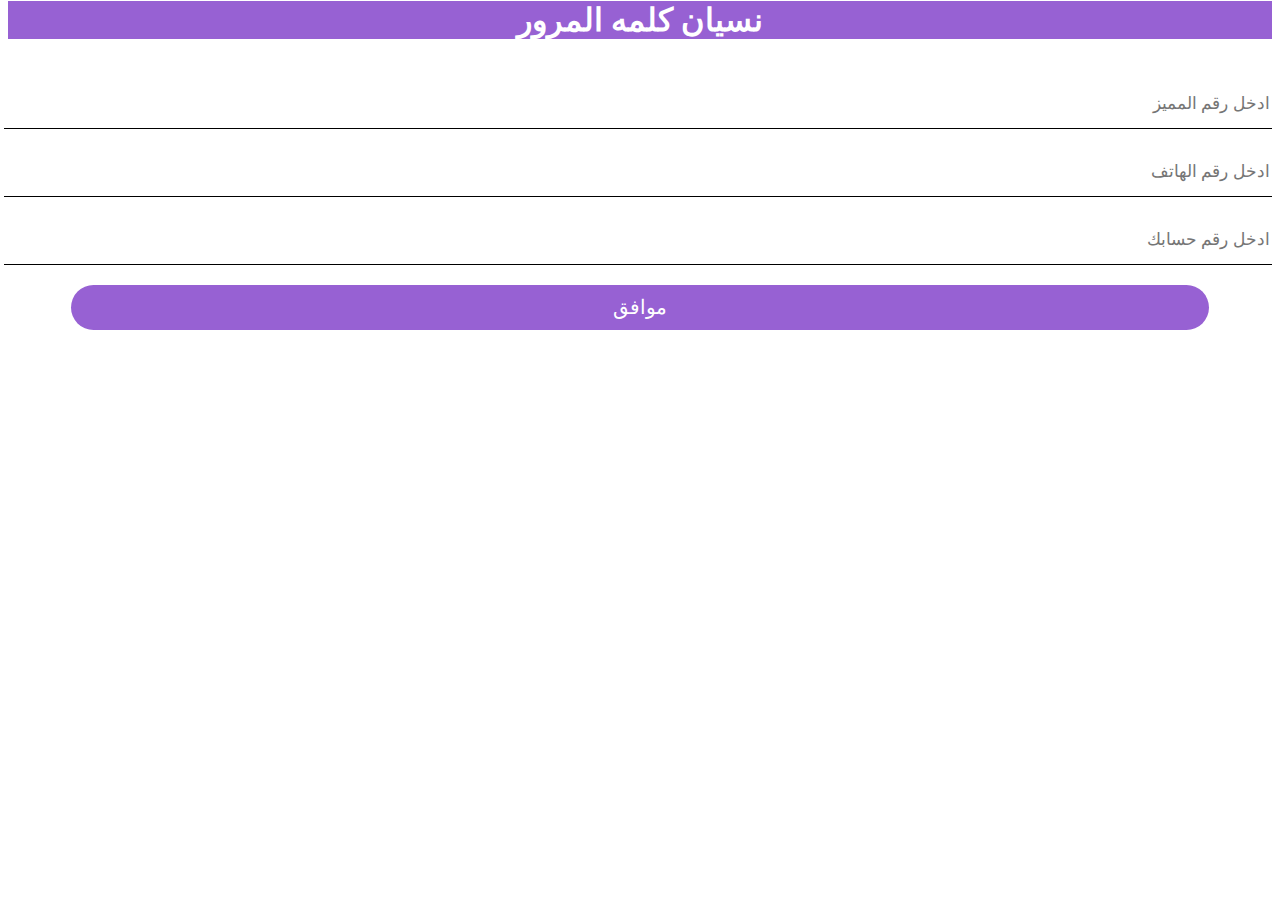
<file: مشروع/2.html>
<!DOCTYPE html>
<html>
  <head>
    <meta http-equiv="content-type" content="text/html; charset=utf-8" />
    <title>Login password</title>
  </head>
  <body >
    <div class="hh">
    <h1 class="h">نسيان كلمه المرور</h1>
  </div>
  <form>
  <div class="all" dir="rtl">
   <div class="mom">
     
   <input type="number" placeholder="ادخل رقم المميز"
   />
   </div>
   
   <div class="phone">
   <input type="number" placeholder="ادخل رقم الهاتف" />
   </div>
   
   <div class="num">
     <input type="number" placeholder="ادخل رقم حسابك" />
   
   </div>
   </div>
   
   <div class="login">
 <input type="submit" value="موافق"/>
 
 </div>

  <style>
  body{
    text-align: center;
    overflow: hidden;
  }
    .h{

 background-color : #9761d3;
      color: white;
      text-align: center;
 
    }
    .all{
     width: 100%; 
     padding: 10px;
     font-size: 8px;
  background-color:white;}
  .all input{
    width: 100%;
    height: 5vh;
    background-color: white;
    font-size: 40px;
  }
  input[type="submit"]
  {
 width:90%; 
 height:5vh;
 background-color: #9761d3;
 border-radius: 30px;
 color: white;
 font-size: 20px;
 border: none;
 
  }
  input[type="submit"]:hover
  {
    width: 100%;
    transform: .2s;
    background-color:  #9761d3;
    
  }
  input[type="number"]{
    font-size: 17px;
    border: none;
    border-bottom: 1px solid;
    margin: 10px;
  }
  input:hover{
    border: none;
  }
  
  .hh{
    color: white;
    background-color:  #9761d3;
    width: 100%;
    margin-top: -20px;
  }
  .login{
    width:100%;
  }
  </style>
 </form>
  </body>

</html>
</file>
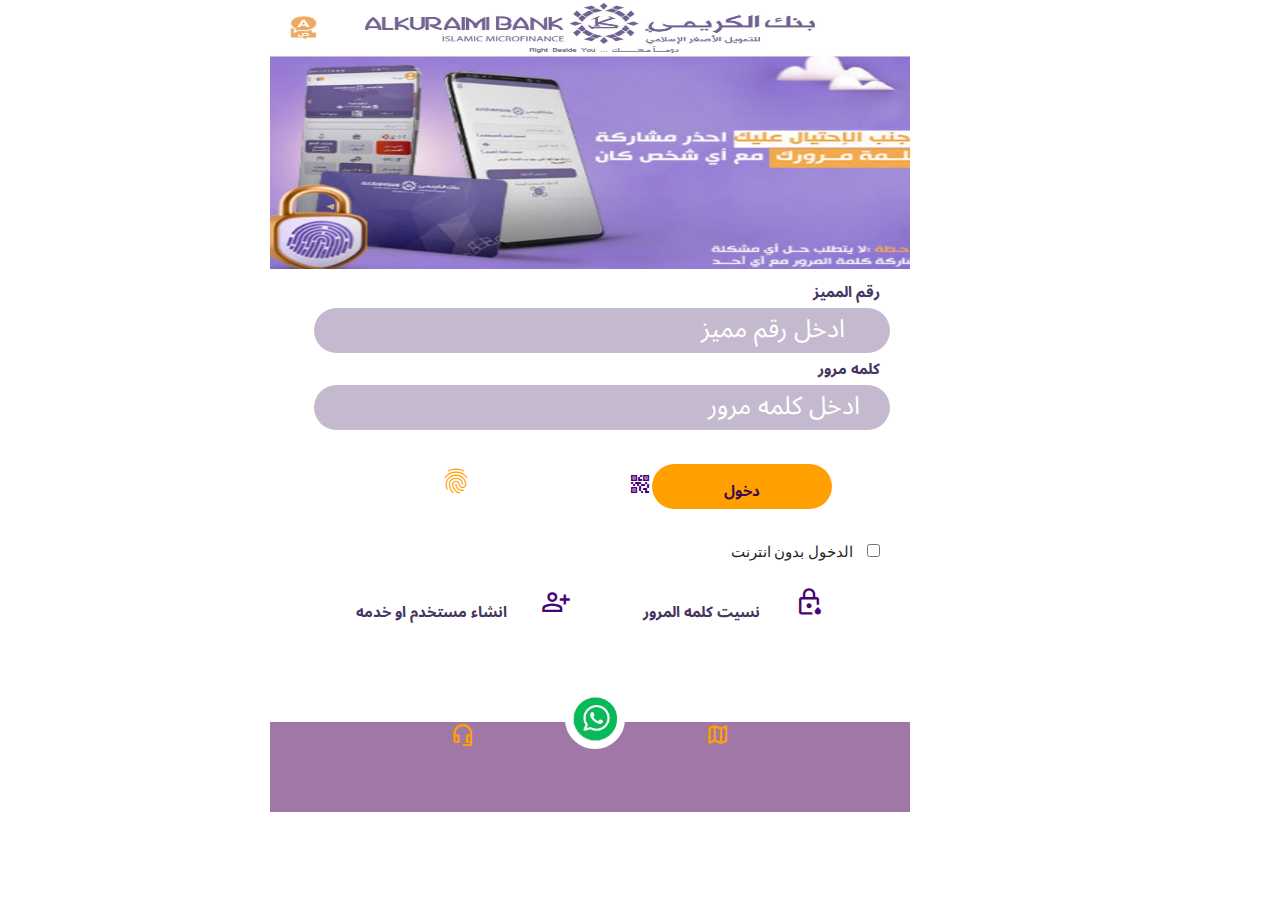
<file: مشروع/indexkorimy.html>
<!DOCTYPE HTML>
<html lang="en">
<head>
  <meta http-equiv="content-type" content="text/html; charset=utf-8" />
  <link rel="stylesheet" href="https://fonts.googleapis.com/css2?family=Material+Symbols+Outlined:opsz,wght,FILL,GRAD@24,400,0,0" />
  <link rel="stylesheet" href="https://cdnjs.cloudflare.com/ajax/libs/font-awesome/6.4.0/css/all.min.css">
  <link rel="preconnect" href="https://fonts.googleapis.com">
  <link rel="preconnect" href="https://fonts.googleapis.com">
  <link rel="preconnect" href="https://fonts.gstatic.com" crossorigin>
  <link href="https://fonts.googleapis.com/css2?family=Cairo:wght@200&family=Noto+Sans+Arabic:wght@400;600;700&display=swap"
  rel="stylesheet">
  <link rel="stylesheet" href="hhh.css">
</head>
<body dir=””>
    <div class="alll">
  <header>
    <img src="hj.jpg">
  </header>
    <form class="main" method="post">
      
      <label for="num">رقم المميز</label>
      <br>
      <input type="number" id="num" placeholder="ادخل رقم مميز"
      required name="num momiz:"/>
      <br>
      <label for="pass">كلمه مرور</label>
      <br>
      <input type="password" id="pass" placeholder="ادخل كلمه مرور"
      required name="password:" maxlength="8" minlength="8" />

      <div class="last">

        <div class="fin">
          <a herf="#">
            <i class="material-symbols-outlined">
              fingerprint
            </i>
          </a>
        </div>

        <div class="code">
          <a herf="#">
            <i class="material-symbols-outlined">
              qr_code_2
            </i>
          </a>
        </div>

        <div class="login">

          <a href="2.html" for="دخول">
          <input type="submit" id="دخول" value="دخول" >
        </a>
        
      </div>
      </div>
      
      <div class="e">
        <span class="check"> الدخول بدون انترنت</span>
        <input type="checkbox" id="check"
        class="CH" />
      </div>
      
      <div class="add">

        <div class="bb">
          <label>انشاء مستخدم او خدمه</label>
          <a herf="#">
            <i class="material-symbols-outlined">
              <span>
                person_add
              </span>
            </i>
          </a>
        </div>

        <div class="cc">
          <a href="2.html" class="forget">
            <label>نسيت كلمه المرور</label>
            <i class="material-symbols-outlined">
              <span>
                water_lock
              </span>
            </i></a>
        </div>
      </div>
    <div class="lin">
      <div class="mic1">
        <a herf="#">
          <i class="material-symbols-outlined">
            <span>
              headset_mic
            </span>
          </i>
        </a>
      </div>

      <div class="whatsapp">
        <a class="s" href="https://wa.me/967734076336">
          <img class="im" src="IMG-20230920-WA0008~2.jpg">
        </a>
        <a herf="https://wa.me/whatsappphonenumber/?text=urlencodedtext   "></a>
      </div>

      <div class="Maps">
        <a herf="#">
          <i class="material-symbols-outlined">
            <span>
              map
            </span>
          </i>
        </a>
      </div>
    </div>
  </form>
    </div>
</body>
</html>
</file>
<file: css/ackmar.css>
body{
  font-family: 'Noto Sans Arabic', sans-serif;
  
}

.section{
  width: 70%;
  margin: 0 auto;
  height: 60vh;
  display: flex;
  flex-wrap: wrap;
  /* grid-template-columns: repeat(3,30%); */
  gap: 10px;
  justify-content: space-evenly;
  align-items: center;
  /* margin: 33px 152px; */
}
.section img{
  width: calc(80% /3);
  height: 100px;
    box-shadow: 1px 1px 3px #222;
}
.section img:hover{
  transform: scale(1.1);
}
.phone{
  width: 100%;
  background-color: white;

}
.phone h2{

width: 20%;
height: 10vh;
font-size: 30px;
border-radius: 20px 5px 20px 5px;
text-align: center;
background-color: #673ab7;
color: white;
}

ul li{
  font-size: 30px;
 margin-right: 30px;
 font-weight: bold;

}
.frist img{
  width: 20%;
  height: 40vh;
}
.mar2{
  width: 100%;
    
    background-color: white;
    color: black;
    overflow: hidden;
}
.shar{
  width: 100%;
  height: 4vh;
  border-radius: 40px 0 40px 0;
}
.ll{
 width: 100%;
 height: 8vh;
 border: 3px solid  white;
 border-radius: 30px;
 background-color: #673ab7;
 color: white;
}
.ll marquee{
  font-size: 20px;
}
 .mar2 h2{
  width: 20%;
  height: 10vh;
  font-size: 30px;
  border-radius: 20px 5px 20px 5px;
  text-align: center;
  background-color: #673ab7;
  color: white;
}
li{
  margin-top: 5px;
}
span{
  color :black;
  text-align: center;
  font-size: 58px;
}
.material-symbols-outlined {
  font-size: 58px;
  font-size: 50px;
  /* line-height: 1; */  
}
.hr{
  font-size: 30px;
  color: #402769;
  background-color: #402769;
}
</file>
<file: css/head.css>
*{
    margin: 0;
    padding: 0;
}
body{
direction: rtl;
background-color:white;
font-family: 'Noto Sans Arabic', sans-serif;
}

header{
  width: 100vw;
  height: 14vw;
  display: flex;
  justify-content: space-around;
  align-items: center;
  background-color: #673ab7;
  border-radius: 4vw 3vw 1vw 1vw;
  text-align: center;
  overflow: hidden;
  box-shadow: 0 2vw 2vw white;
}

button:hover{
  scale: 1.1;
}
header .titile{
  width: 25vw;
  height: 10vw;
  border-radius: 10vw 6px;
  background-color: white;
  box-shadow: 3px 3px 10px rgb(49, 49, 49);
  overflow: hidden;
}
header .titile h1{
    font-size: 3vw;
    padding: 10px;
    color:#673ab7;
    background-color:white;
    height: 10vw;
   
}
 header aside {
  list-style: none;
  width: 15vw;
    height: 60vh;
  background-color: #673ab7;
  position: absolute;
  top: 14vw;
  right: 0px;
  display: flex;
  flex-direction: column;
  border-radius: 10px 10px 10px 10px;
  gap: 20px;
  opacity: 0;
  overflow: auto;
  transition: 1s;
  z-index: 99;
}
header aside a{
  height: calc(100% /4);
  border-bottom: 2px solid white;
  border-radius: 10%;
}

header button:focus + aside{
  opacity: 1;
}

li a:hover{
  background-color:blueviolet;
  width: 100%;
  border-radius: 20px;
  text-align: center;

}
  header button{
    width: 20vw;
    border: none;
    cursor: pointer;
    border-radius: 106px 5px;
    height: 22vh;
    /* font-size: 16px; */
    font-weight: 700;
    box-shadow: 0 0 10px rgb(82, 81, 81);
    color: black;
    font-size: 3vwx;
    /* line-height: 1; */
    transition: .9s;
    overflow: hidden;
}
.material-symbols-outlined{
  color: #673ab7;
  font-size: 5vw;
}

i{
font-size: 5vw;
color: white;
}
button a{
  font-size: 50px;
  width: 100%;
}

 .bu1{
    color: rgb(19, 19, 19);
    transition: 1s;
    font-size: 30px;
    line-height: 30px;
}
header nav{
  list-style: none;
    width: 15vw;
    height: 60vh;
    background-color: #673ab7;
    position: absolute;
    top: 14vw;
    left: 0px;
    display: flex;
    flex-direction:column;
    text-align: center;
    border-radius: 10px 10px 10px 10px;
    gap: 20px;
    overflow: auto;
    z-index: 99;
    transition: 1s;
    opacity: 0;
}
header nav li{
  width: 100%;
    height: calc(100% /6);
    line-height: 40px;
    border-bottom: 1px solid white;
}

header button:focus + .box{
    opacity: 1;
    }
    nav li:hover{
      background-color:blueviolet;
      width: 100%;
      border-radius: 10%;
    }
a{
    text-decoration: none;
    font-size: 30px;
    color:white;
    font-weight: 700;
}
@media (max-width:412px){
  *{
    margin:  0;
    padding: 0;
  }
  header{
    width: 100vw;
    height: 10vh;
    overflow: hidden;
  }
  
header .h1{
    width: 30vw;
    height: 20vh;
    font-size: 40px;
  }
  header aside {
    width: 30%;
    height: 80vh;
    top: 10%;
    font-size: 10px;
  }
  header button{
    width: 18vw;
    border: none;
    cursor: pointer;
    border-radius: 10vw 0 10vw 0;
    height: 6vh;
    font-weight: 700;
    box-shadow: 0 0 10px white;
    color: black;
    font-size: 7vw;
    line-height: 40px;
    transition: .9s;
  }
  header button span{
    font-size: 40px;
  }
  header aside {
    width: 25%;
    height: 80vh;
    top: 10%;
  }

  header nav{
    width: 20%;
    height: 60vh;
    top: 10%;
    left: -12px;
   
  }
  .phone h2{
   width: 50%;
  }
.mar2 h2{
    width: 50%;
}
.section img{
   width: calc(85% /2);
   height: 100px;
    box-shadow: 1px 1px 3px #222;
}
    
}
@media (max-width:890px){
header .h1{
  width: 30vw;
  height: 20vh;
  font-size: 30px;
}
header aside {
  width: 20%;
  height: 60vh;
  top: 12%;
  font-size: 10px;
  overflow: hidden;
}
.material-symbols-outlined{
  color: #673ab7;
  font-size: 5vw;
}

}
@media (max-width:569px){
  *{
    margin: 0;
    padding: 0;
  }
  header{
    width: 100vw;
    height: 15vh;
    overflow: hidden;
  }
  
header .titile{
    width: 35vw;
    height: 8vh;
    
}
  header .titile h1{
  font-size: 4vw;
  padding: 10px;
  }
  header button{
    width: 20vw;
    border: none;
    cursor: pointer;
    border-radius: 10vw 0 10vw 0;
    height: 8vh;
    /* font-size: 16px; */
    font-weight: 700;
    box-shadow: 0 0 10px black;
    color: black;
    font-size: 3vw;
    /* line-height: 1; */
  }
  header button span{
    font-size: 40px;
  }
  header aside {
    width: 20%;
    height: 60vh;
    top: 16%;
    font-size: 5px;
    overflow: auto;
  }

  header nav{
    width: 23%;
    height: 60vh;
    top: 16%;
    left: 5px;
    overflow: auto;
  }
  .phone h2{
width: 50%;
  }
  .mar2 h2{
    width: 50%;
      }
      .section img{
        width: calc(80% /2);
        height: 10vh;
        box-shadow: 1px 1px 3px #222;
      }
    
      .pri div button{
        margin-bottom: -8px;
        height: 10vh;
      }
      .pri div button p{
       left: -10px; 
      }
    
}
@media (max-width:300px){
  /* .pri div span{
  font-size:10px;

  } */
  footer{
    width: 100vw;
    display: flex;
    flex-direction: column;
    align-items: center;
    background-color: #673ab7;
    text-align: center;
    color: white;
    font-size: 5vw;
    padding: 5px;
    gap: 1vw;
    /* margin-top: 20%; */
    bottom: 0;
    margin-top: 20px;
    border-radius: 10vw 6vw 0 0;
  }
}
</file>
<file: css/all.css>
body{
  font-family: 'Noto Sans Arabic', sans-serif;
  margin: 0;
  padding: 0;
}
.bod{

    background-color: #673ab7;
    color: white;
    text-align: center;
    font-size: 2vw;
    display: flex;
    justify-content: center;
    border-radius: 11% 14% 6% 10%;
    padding-top: 2vw;
    align-items: center;
    margin-top: 10vw;
    width: 53vw;
    height: 40vw;
    margin-right: 24vw;
}
input{
    width: 20%;
    width: 25vw;
    height: 4vw;
    border-radius: 4vw 4vw 4vw 4vw;
    text-align: center;
    border: none;
    outline: none;
}
input:hover{
  scale: 1.1;
}
input[type="submit"] {
  font-family: 'Noto Sans Arabic', sans-serif;
  width: 12vw;
  height: 7vw;
  font-size: 2vw;
  color:black;
  background-color: white;
  border-radius: 10vw;
  text-align: center;
  border: none;
  box-shadow: 0 0 20px #4e4e4e;
  margin: 10px;
  font-weight: bold;
  }
input[type="submit"]:hover
  {
    background-color: #B40404;
    color: white;
  border: none;
  scale: 1.1;
  }
  ::placeholder{
    font-size: 2vw;
  }
 
  .oll{
    text-align: center;
  }
  .abouat{
    color:black;
    text-align: center;
    border-radius: 10px;
    margin: 5px;
    display: flex;
    justify-content: space-evenly;
    margin-bottom: 30px;
  }
  .abouat img{
    width: 70%;
    height: 20vh;
    border-radius: 10%;
    box-shadow : 0 5px 5px #4e4e4e;
    scale: 1.1;  
  }
  .abouat div:hover{
    scale: 1.1;
  }
.icon i{
  color: white;
  margin-left: 2vw;
}
.icon i:hover{
scale: 1.1;
}
.lost{
  width: 100vw;
  text-align: center;
  font-size: 3vw;
  border-radius: 30px 30px 0 0;
  padding: 1vw;
  color: white;
  margin-top: 10vw;
  background-color: #673ab7;
}
@media (max-width:896px) {
  .abouat{
    color:black;
    text-align: center;
    border-radius: 10px;
    margin: 30px 0;
    display: flex;
    justify-content: space-between;
  }
  .abouat img{
    width: 80%;
    height: 25vh;
    border-radius: 10%;
    box-shadow : 0 5px 5px #4e4e4e;
    scale: 1.1;  
  }
  .lost{
    width: 100vw;
    text-align: center;
    
    font-size: 5vw;
    
    border-radius: 30px 30px 0 0;
    
    padding: 1vw;
    
    color: white;
    
    background-color: #673ab7;
margin-top: 40%;
    /* margin-top: 20%; */
  }
  .oll{
    margin-top: 10px;
    padding: 10px;
    background-color:#673ab7;
    border-radius:  20px 20px 20px 20px;
    color: white;
  }
  .bod{
    margin-top:25%;
    margin-bottom: 20%;
    height: 37vh;
    width: 50%;
    padding: 20px;
  }
  label{
    font-size: 15px;
  }
  input{
    width: 40vw;
    height: 4vh;
  
  }
::placeholder{
  font-size: 10px;
}
input[type="submit"]
{
  color: #673ab7;
  font-size: 10px;
font-weight: bold;
box-shadow: 0 0 20px #4e4e4e;
}
input[type="submit"]:hover
  {
    background-color: #B40404;
    color: white;
  border: none;
  scale: 1.1;
  }
  input:hover{
    scale: 1.1;
  }
}
</file>
<file: css/bag.css>
body{
  font-family: 'Noto Sans Arabic', sans-serif;
}
.pri{
  width: 85vw;
  margin: 0 auto;
  display: flex;
  flex-flow: row wrap;
  gap: 5vw;
  justify-content: space-evenly;
  align-items: center;
  padding: 6vw;
  /* position: initial; */
  text-align: center;
  font-size: 1.1vw;
  }
  
    .pri div{
    width: calc(60vw /4);
    height: 22vw;
    border-radius: 10%;
    box-shadow: 0 2vw 3vw #4e4e4e;
    transition: 0.5s;
    position: relative;
    scale: 1.0;
  }
  .pri div button{
    width: 6vw;
    height: 4vw;
    left: 35%;
    bottom: 3px;
    background-color: #673ab7;
    color: white;
    position: absolute;
    border: none;
    border-radius: 25%;
  }
  .print{
    background-color: #673ab7;
    opacity: 0;
    width: 14vw;
    height: 5vw;
    font-size: 2vw;
    position: absolute;
    border-radius: 22px;
    top: -3vw;
    left: -4.5vw;
    text-align: center;
    position: absolute;
  }
  .pri div button:hover > p{
   opacity: 1;
   scale: 1.0;

  } 
  div a{
    color: grey;
    font-size: 2vw;
    position: static;
    bottom: 0;
  }
  
  .pri div img{
    width: 90%;
    margin: 0 auto;
    height: 15vw;
    border-radius: 10%;
  }
  .pri div:hover{
    scale: 1.1;
  }

  .pri div span{
    display: block;
    width: 100%;

    height: 3vw;
    /* margin-top:-10px; */
  }

  footer{
    width: 100vw;
    display: flex;
    flex-direction: column;
    align-items: center;
    background-color: #673ab7;
    text-align: center;
    color: white;
    font-size: 2vw;
    gap: 1vw;
    border-radius: 10vw 6vw 0 0;
  }
  footer .tit p{
    display: inline-block;
    height: 2vw;
  }
  footer span{
    color: white;
    font-size: 2.5vw;
    height: 2vw;
  }
  footer .pho{
    width: 50%;
    margin: 22px auto;
    display: flex;
    justify-content: space-evenly;
    align-items: center;
    height: 5vw;
  }
  .pho a{
    height: 4.5vw;
    border-radius: 50%;
    overflow: hidden;
  }
  .pho a:hover{
scale: 1.1;
  }
 
  .icon{
    display: flex;
    justify-content: space-between;
  }
  .icon i{
    width: 100px;
    color: white;
  }

  @media (max-width:300px){
    .pri div{
      width: calc(79vw /4);
      height: 40vw;
      border-radius: 10%;
      box-shadow: 0 2vw 3vw #4e4e4e;
      transition: 0.5s;
      position: relative;
    }
    /* .pri div span{
    font-size:10px;

    } */
   
    footer{
      width: 100vw;
     
      display: flex;
   
      flex-direction: column;
      align-items: center;
      background-color: #673ab7;
      text-align: center;
      color: white;
      font-size: 5vw;
      padding: 5px;
      gap: 1vw;
      /* margin-top: 20%; */
      bottom: 0;
      border-radius: 10vw 6vw 0 0;
    }

    .pri{
      margin-top:10%;
    }
    .pri div{
      margin-top:20px ;
      scale: 1.0;
    }
  
  }

  @media (max-width:569px){
    *{
      margin: 0;
      padding: 0;   
         box-sizing: border-box;
    }
    .pri div{
      width: calc(79vw /4);
      height: 30vw;
      border-radius: 10%;
      box-shadow: 0 2vw 3vw #4e4e4e;
      position: relative;
      scale: 1.1;
    }
    .pri div span{
    font-size:7px;

    }
    footer{
      width: 100vw;
      height: 55vh;
      display: flex;
      flex-direction: column;
      align-items: center;
      background-color: #673ab7;
      text-align: center;
      color: white;
      font-size: 5vw;
      padding: 10px;
      gap: 1vw;
      /* margin-top: 20%; */
    
      bottom: 0;
      border-radius: 10vw 6vw 0 0;
    }
    .pri{
      margin-top:10%;
    }
    /* .pri div{
      margin-top:20px;
    } */
    .pri div button{
      left: 35%;
      bottom: 10%;
      font-size: 10px;
      background-color: #673ab7;
      color: white;
      position: absolute;
      border: none;
      border-radius: 25%;
    }
    
  }
  @media (max-width:896px)
  {
footer{
  height: 15vh;
  
  font-size: 20px;
  bottom: 0;
  padding: 10px;
}
.pri div{
  width: calc(80vw /4);
  height: 27vw;
  border-radius: 10%;
  box-shadow: 0 2vw 3vw #4e4e4e;
  position: relative;
  scale: 1.0;
  margin: 5px 0;
}
.pri div span{
  font-size:10px;
  padding: 10px;
  }
  }
</file>
<file: مشروع/hhh.css>
*{
    box-sizing: border-box;
    margin: 0;
    padding: 0;
  }
  body{
    padding: 0;
    margin-left: 270px;
    width: 50%;
    overflow: hidden;
  }
 header img
  {
    
    width: 100%;
    height: 30vh;
    margin-bottom: 2px;
  }
  .mic1 {
    width: 32%;
  }
  .mic1 i {
    font-size: 25px;
    color: #ffa000;
  }
  .Maps {
    width: 32%;
    text-align: left;
  }

  .Maps i {
    font-size: 25px;
    color: #ffa000;
  }

  .e span {
    font-size: 30px;
  }
  
  .whatsapp {
    position: relative;
    bottom: 35px;
    width: 33%;
    height: 10px;
    text-align: center;
   text-decoration: none ;
    
  }
  .im {
    margin-left: 10px;
    padding-right: -60px;
    justify-content: center;
    text-align: center;
    width: 60px;
    position: static;
    color: green;
    background-color: green;
    border: 8px solid white;
    border-radius: 100px;
  }
  .im:hover {
    background-color: rgba(106,78,132,0.397);
  }
  .main {
    width: 100%;
    height: 60vh;
    background-color: white;
    text-align: right;
    color: white;
  }
  .main input[type="password"],input[type="number"]
  {
    padding-right: 10px;
    width: 90%;
    font-family: 'Noto Sans Arabic', sans-serif;
    margin-right: 20px;
    color: white;
    font-size: 20px;
    height: 45px;
    text-align: right;
    background-color: rgba(106,78,132,0.397);
    border-radius: 50px;
    border:none;
    border-color: white;
  }
  input[type="submit"] {
    font-family: 'Noto Sans Arabic', sans-serif;
    width: 180px;
    height: 45px;
    font-size: 15px;
    color: #3d0b4b;
    border: 70px;
    background-color: #ffa000;
    border-radius: 70px;
    text-align: center;
    border-color: white;
    font-weight: bold;
    padding-top: 10px;
    margin-bottom: 10px;
    margin-right: -30px;
    
  }
  label {
    font-family: 'Cairo', sans-serif;
    font-family: 'Noto Sans Arabic', sans-serif;
    font-weight: bold;
    width: 100%;
    font-size: 15px;
    color: rgb(69,53,97);
    margin-right: 30px;
    margin-bottom: 20px;
    font-weight: 40px;
  }

  .e span 
  {
    color: rgb(31,38,40);
    font-size: 15px;

  }
  input[type="checkbox"]
  {
    font-size: 10px;
    margin: 30px;
    background-color: #ffa000;
    color: rgb(1, 1, 3);
    margin-top: 5px;
  }
  ::checked {
    
    display: none;
    padding-top: 20px;
    color: #910bb3;
    background-color: #0d0b0f;
    color: red;
  }
  ::placeholder {
    font-size: 25px;
    color: white;
    margin-right: 20px;
    font-weight: 20px;
  }
  .last {
    font-size: 50px;
    display: flex;
    width: 80%;
    justify-content: space-between;
    background-color: white;
    margin: 20px;
   
  }
  .fin
  {
    width: 100%;
    color:#ffa000;
  }
  .fin i {
    font-size: 30px;
  }
  .code
  {
    width: 100%;
    margin-right:  px;
   color:rgb(72,3,117);
  }
  .code i {
    font-size: -30px;
    margin-left: -40px;
  }
  .add {
    width: 100%;
    height: 15vh;
    display: flex;
    background-color: #fff;
    justify-content: space-evenly;
  }
  .bb {
    text-align: left;
    margin-left: 15px;
  }
  .bb i {
    font-size: 30px;
    color:rgb(72,3,117);;
  }
  .cc {
    text-align: right;
    text-decoration: none;
  }
  
  .cc i {
    font-size:30px;
    margin-right: 15px;
    color:rgb(72,3,117);;
    text-decoration: none;
  }

  .check {
    font-size: 15px;
    border-radius: 10px;
    margin-right: -20px;
  }
  .lastt {
    width: 100%;
    background-color: #9761d3;
  }
  .lin {
    background-color :rgba(84, 12, 94, 0.555);
    width: 100%;
    height: 10vh;
    display: flex;
    margin: 0;
    justify-content: space-between;
  }
  .forget{
    text-decoration: none;
    transform: 0.3s;
  }
  .forget:hover{
background-color: rgb(20px,20px,20);

transform: .2s;
  margin-left: 30px;
    
  }
</file>
